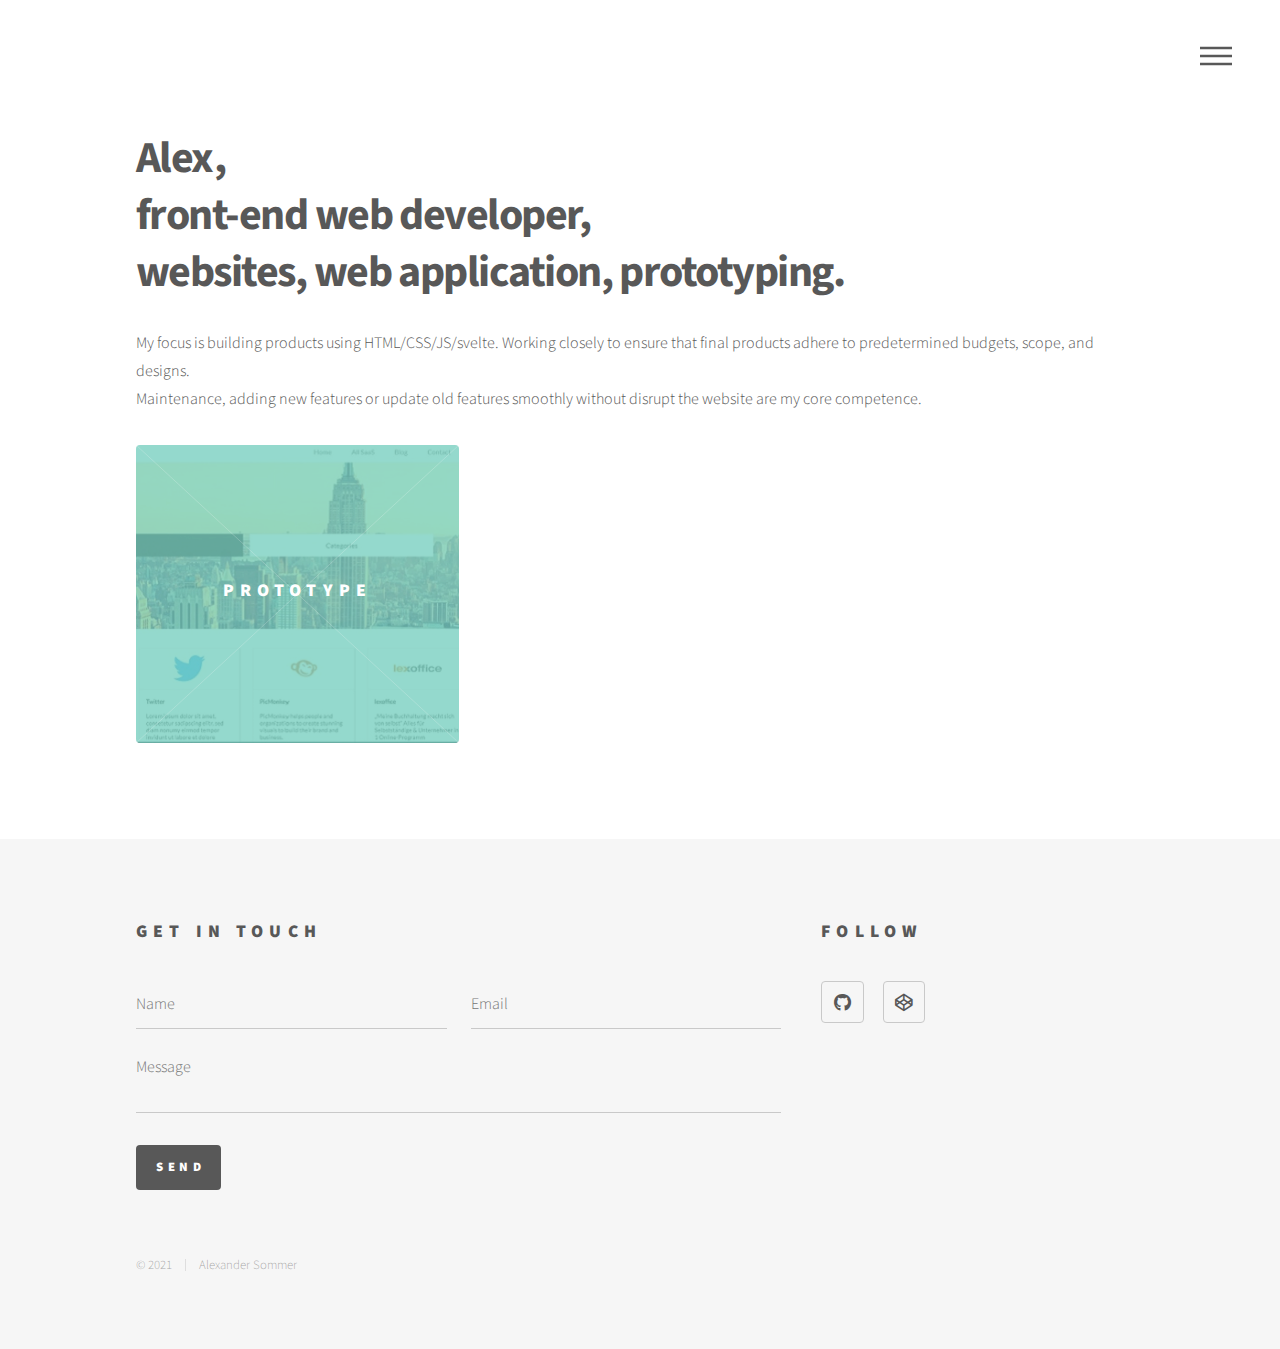
<file: index.html>
<!DOCTYPE HTML>
<!-- TEst Test-->
<html>
	<head>
		<title>Portfolio by Alex</title>
		<meta charset="utf-8" />
		<meta name="viewport" content="width=device-width, initial-scale=1, user-scalable=no" />
		<link rel="stylesheet" href="assets/css/main.css" />
		<noscript><link rel="stylesheet" href="assets/css/noscript.css" /></noscript>
	</head>
	<body class="is-preload">
		<!-- Wrapper -->
			<div id="wrapper">

				<!-- Header -->
					<header id="header">
						<div class="inner">

							<!-- Logo 
								<a href="index.html" class="logo">
									<span class="symbol"><img src="images/logo.svg" alt="" /></span><span class="title">Phantom</span>
								</a>
							-->
							
							<!-- Nav -->
								<nav>
									<ul>
										<li><a href="#menu">Menu</a></li>
									</ul>
								</nav>

						</div>
					</header>

				<!-- Menu -->
					<nav id="menu">
						<h2>Menu</h2>
						<ul>
							<li><a href="index.html">Home</a></li>
							<li><a href="aboutalex.html">About Alex</a></li>
							<li><a href="index.html#footer">Contact me</a></li>
						</ul>
					</nav>

				<!-- Main -->
					<div id="main">
						<div class="inner">
							<header>
								<h1>Alex,<br />front-end web developer,<br />
								websites, web application, prototyping.</h1>
								<p>My focus is building products using HTML/CSS/JS/svelte. Working closely to ensure that final products adhere to predetermined budgets, scope, and designs.<br />
								   Maintenance, adding new features or update old features smoothly without disrupt the website are my core competence.</p>
							</header>
							<section class="tiles">
								<article class="style3">
									<span class="image">
										<img src="images/pic01.jpg" alt="" />
									</span>
									<a target="_blank" href="https://codepen.io/sommeralexander/full/JjbRydL">
										<h2>Prototype</h2>
										<div class="content">
											<p>HTML and CSS provides as real an experience. Adapt to the width of the browser window to show different screen widths.</p>
										</div>
									</a>
								</article>
								<!--
								<article class="style2">
									<span class="image">
										<img src="images/pic02.jpg" alt="" />
									</span>
									<a href="generic.html">
										<h2>Lorem</h2>
										<div class="content">
											<p>Sed nisl arcu euismod sit amet nisi lorem etiam dolor veroeros et feugiat.</p>
										</div>
									</a>
								</article>
								<article class="style3">
									<span class="image">
										<img src="images/pic03.jpg" alt="" />
									</span>
									<a href="generic.html">
										<h2>Feugiat</h2>
										<div class="content">
											<p>Sed nisl arcu euismod sit amet nisi lorem etiam dolor veroeros et feugiat.</p>
										</div>
									</a>
								</article>
								<article class="style4">
									<span class="image">
										<img src="images/pic04.jpg" alt="" />
									</span>
									<a href="generic.html">
										<h2>Tempus</h2>
										<div class="content">
											<p>Sed nisl arcu euismod sit amet nisi lorem etiam dolor veroeros et feugiat.</p>
										</div>
									</a>
								</article>
								<article class="style5">
									<span class="image">
										<img src="images/pic05.jpg" alt="" />
									</span>
									<a href="generic.html">
										<h2>Aliquam</h2>
										<div class="content">
											<p>Sed nisl arcu euismod sit amet nisi lorem etiam dolor veroeros et feugiat.</p>
										</div>
									</a>
								</article>
								<article class="style6">
									<span class="image">
										<img src="images/pic06.jpg" alt="" />
									</span>
									<a href="generic.html">
										<h2>Veroeros</h2>
										<div class="content">
											<p>Sed nisl arcu euismod sit amet nisi lorem etiam dolor veroeros et feugiat.</p>
										</div>
									</a>
								</article>
								<article class="style2">
									<span class="image">
										<img src="images/pic07.jpg" alt="" />
									</span>
									<a href="generic.html">
										<h2>Ipsum</h2>
										<div class="content">
											<p>Sed nisl arcu euismod sit amet nisi lorem etiam dolor veroeros et feugiat.</p>
										</div>
									</a>
								</article>
								<article class="style3">
									<span class="image">
										<img src="images/pic08.jpg" alt="" />
									</span>
									<a href="generic.html">
										<h2>Dolor</h2>
										<div class="content">
											<p>Sed nisl arcu euismod sit amet nisi lorem etiam dolor veroeros et feugiat.</p>
										</div>
									</a>
								</article>
								<article class="style1">
									<span class="image">
										<img src="images/pic09.jpg" alt="" />
									</span>
									<a href="generic.html">
										<h2>Nullam</h2>
										<div class="content">
											<p>Sed nisl arcu euismod sit amet nisi lorem etiam dolor veroeros et feugiat.</p>
										</div>
									</a>
								</article>
								<article class="style5">
									<span class="image">
										<img src="images/pic10.jpg" alt="" />
									</span>
									<a href="generic.html">
										<h2>Ultricies</h2>
										<div class="content">
											<p>Sed nisl arcu euismod sit amet nisi lorem etiam dolor veroeros et feugiat.</p>
										</div>
									</a>
								</article>
								<article class="style6">
									<span class="image">
										<img src="images/pic11.jpg" alt="" />
									</span>
									<a href="generic.html">
										<h2>Dictum</h2>
										<div class="content">
											<p>Sed nisl arcu euismod sit amet nisi lorem etiam dolor veroeros et feugiat.</p>
										</div>
									</a>
								</article>
								<article class="style4">
									<span class="image">
										<img src="images/pic12.jpg" alt="" />
									</span>
									<a href="generic.html">
										<h2>Pretium</h2>
										<div class="content">
											<p>Sed nisl arcu euismod sit amet nisi lorem etiam dolor veroeros et feugiat.</p>
										</div>
									</a>
								</article> -->
							</section>
						</div>
					</div>

				<!-- Footer -->
					<footer id="footer">
						<div class="inner">
							<section>
								<h2>Get in touch</h2>
								<form method="POST" action="https://formspree.io/f/mvovnalg">
									<div class="fields">
										<div class="field half">
											<input type="text" name="name" id="name" placeholder="Name" />
										</div>
										<div class="field half">
											<input type="email" name="_replyto" id="email" placeholder="Email" />
										</div>
										<div class="field">
											<textarea name="message" id="message" placeholder="Message"></textarea>
										</div>
									</div>
									<ul class="actions">
										<li><input type="submit" value="Send" class="primary" /></li>
									</ul>
								</form>
							</section>
							<section>
								<h2>Follow</h2>
								<ul class="icons">
									<li><a target="_blank" rel="noopener noreferrer" href="https://github.com/SommerAlexander" class="icon brands style2 fa-github"><span class="label">GitHub</span></a></li>
									<li><a target="_blank" rel="noopener noreferrer" href="https://codepen.io/sommeralexander/pens/showcase" class="icon brands style2 fa-codepen"><span class="label">CodePen</span></a></li>
								<!--	<li><a href="mailto:abc@abc.com" class="icon solid style2 fa-envelope"><span class="label">Email</span></a></li> -->
								</ul>
							</section>
							<ul class="copyright">
								<li>&copy; 2021</li><li>Alexander Sommer</a></li>
							</ul>
						</div>
					</footer>

			</div>

		<!-- Scripts -->
			<script src="assets/js/jquery.min.js"></script>
			<script src="assets/js/browser.min.js"></script>
			<script src="assets/js/breakpoints.min.js"></script>
			<script src="assets/js/util.js"></script>
			<script src="assets/js/main.js"></script>

	</body>
</html>
</file>
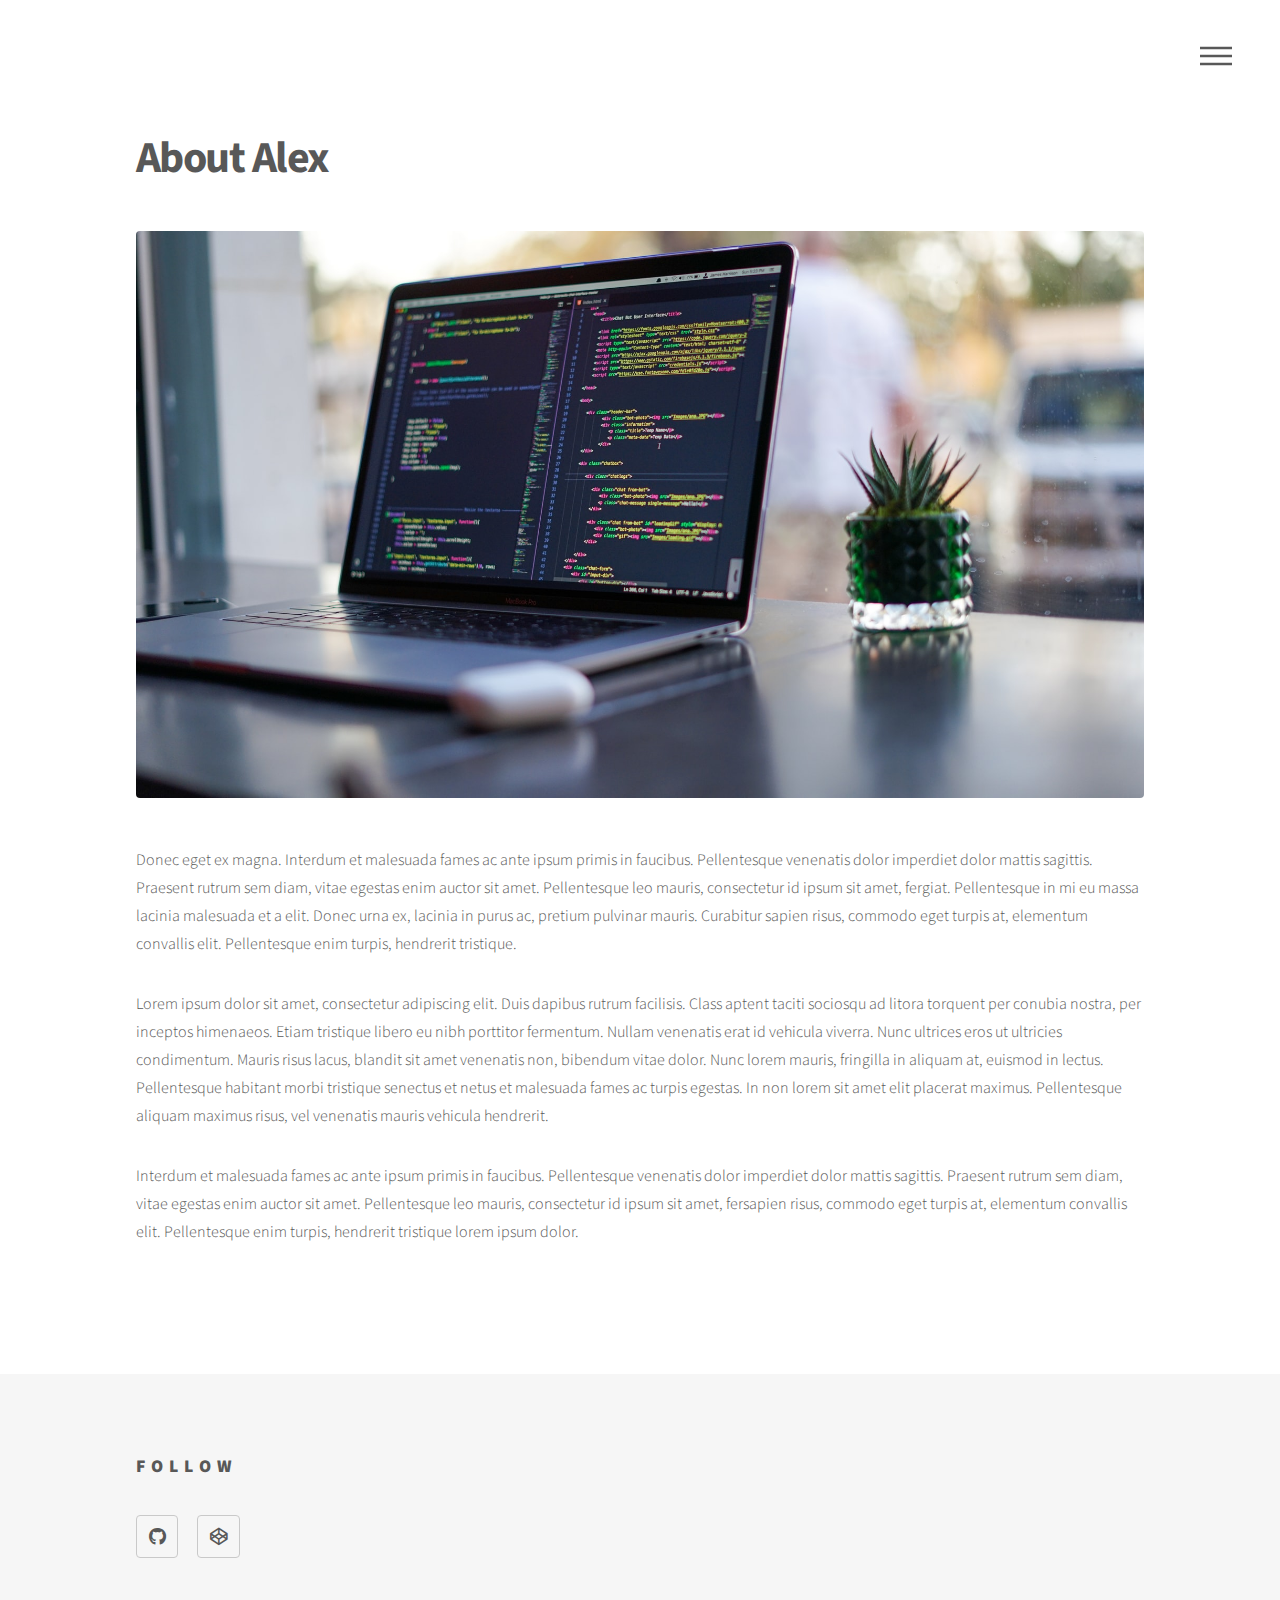
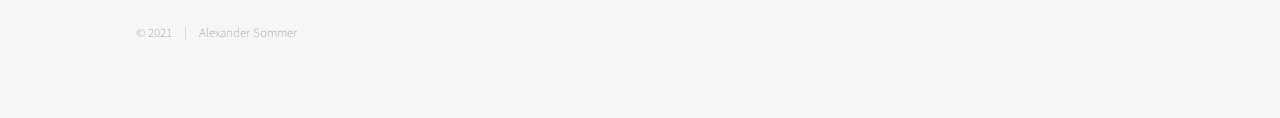
<file: aboutalex.html>
<!DOCTYPE html>
<!--
	Phantom by HTML5 UP
	html5up.net | @ajlkn
	Free for personal and commercial use under the CCA 3.0 license (html5up.net/license)
-->
<html>
  <head>
    <title>Portfolio by Alex</title>
    <meta charset="utf-8" />
    <meta
      name="viewport"
      content="width=device-width, initial-scale=1, user-scalable=no"
    />
    <link rel="stylesheet" href="assets/css/main.css" />
    <noscript
      ><link rel="stylesheet" href="assets/css/noscript.css"
    /></noscript>
  </head>
  <body class="is-preload">
    <!-- Wrapper -->
    <div id="wrapper">
      <!-- Header -->
      <header id="header">
        <div class="inner">
          <!-- Nav -->
          <nav>
            <ul>
              <li><a href="#menu">Menu</a></li>
            </ul>
          </nav>
        </div>
      </header>

      <!-- Menu -->
      <nav id="menu">
        <h2>Menu</h2>
        <ul>
          <li><a href="index.html">Home</a></li>
          <li><a href="aboutalex.html">About Alex</a></li>
          <li><a href="index.html#footer">Contact me</a></li>
        </ul>
      </nav>

      <!-- Main -->
      <div id="main">
        <div class="inner">
          <h1>About Alex</h1>
          <span class="image main"><img src="images/pic16.jpg" alt="" /></span>
          <p>
            Donec eget ex magna. Interdum et malesuada fames ac ante ipsum
            primis in faucibus. Pellentesque venenatis dolor imperdiet dolor
            mattis sagittis. Praesent rutrum sem diam, vitae egestas enim auctor
            sit amet. Pellentesque leo mauris, consectetur id ipsum sit amet,
            fergiat. Pellentesque in mi eu massa lacinia malesuada et a elit.
            Donec urna ex, lacinia in purus ac, pretium pulvinar mauris.
            Curabitur sapien risus, commodo eget turpis at, elementum convallis
            elit. Pellentesque enim turpis, hendrerit tristique.
          </p>
          <p>
            Lorem ipsum dolor sit amet, consectetur adipiscing elit. Duis
            dapibus rutrum facilisis. Class aptent taciti sociosqu ad litora
            torquent per conubia nostra, per inceptos himenaeos. Etiam tristique
            libero eu nibh porttitor fermentum. Nullam venenatis erat id
            vehicula viverra. Nunc ultrices eros ut ultricies condimentum.
            Mauris risus lacus, blandit sit amet venenatis non, bibendum vitae
            dolor. Nunc lorem mauris, fringilla in aliquam at, euismod in
            lectus. Pellentesque habitant morbi tristique senectus et netus et
            malesuada fames ac turpis egestas. In non lorem sit amet elit
            placerat maximus. Pellentesque aliquam maximus risus, vel venenatis
            mauris vehicula hendrerit.
          </p>
          <p>
            Interdum et malesuada fames ac ante ipsum primis in faucibus.
            Pellentesque venenatis dolor imperdiet dolor mattis sagittis.
            Praesent rutrum sem diam, vitae egestas enim auctor sit amet.
            Pellentesque leo mauris, consectetur id ipsum sit amet, fersapien
            risus, commodo eget turpis at, elementum convallis elit.
            Pellentesque enim turpis, hendrerit tristique lorem ipsum dolor.
          </p>
        </div>
      </div>

      <!-- Footer -->
      <footer id="footer">
        <div class="inner">
          <section>
            <h2>Follow</h2>
            <ul class="icons">
              <li><a target="_blank" rel="noopener noreferrer" href="https://github.com/SommerAlexander" class="icon brands style2 fa-github"><span class="label">GitHub</span></a></li>
              <li><a target="_blank" rel="noopener noreferrer" href="https://codepen.io/sommeralexander/pens/showcase" class="icon brands style2 fa-codepen"><span class="label">CodePen</span></a></li>
            <!--	<li><a href="mailto:abc@abc.com" class="icon solid style2 fa-envelope"><span class="label">Email</span></a></li> -->
            </ul>
          </section>
          <ul class="copyright">
            <li>&copy; 2021</li><li>Alexander Sommer</a></li>
          </ul>
        </div>
      </footer>
    </div>

    <!-- Scripts -->
    <script src="assets/js/jquery.min.js"></script>
    <script src="assets/js/browser.min.js"></script>
    <script src="assets/js/breakpoints.min.js"></script>
    <script src="assets/js/util.js"></script>
    <script src="assets/js/main.js"></script>
  </body>
</html>
</file>
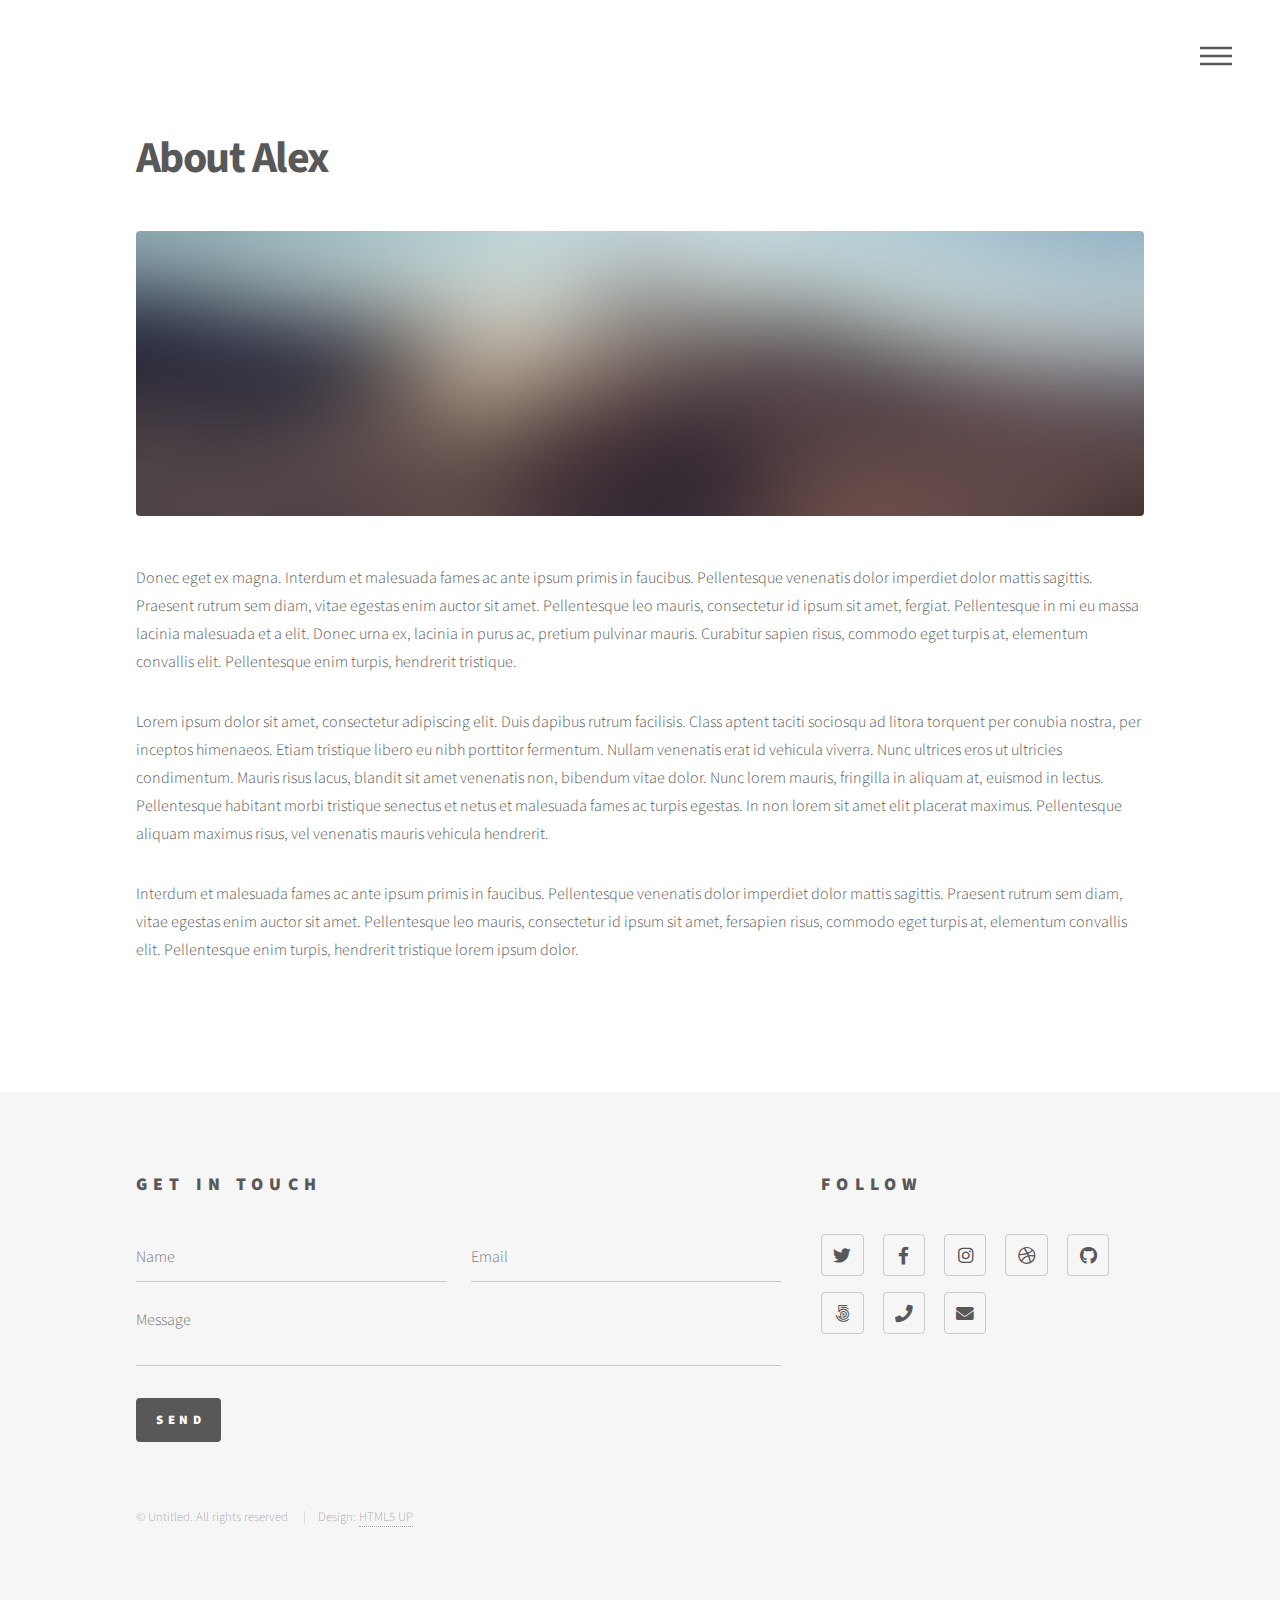
<file: aboutme.html>
<!DOCTYPE html>
<!--
	Phantom by HTML5 UP
	html5up.net | @ajlkn
	Free for personal and commercial use under the CCA 3.0 license (html5up.net/license)
-->
<html>
  <head>
    <title>Generic - Phantom by HTML5 UP</title>
    <meta charset="utf-8" />
    <meta
      name="viewport"
      content="width=device-width, initial-scale=1, user-scalable=no"
    />
    <link rel="stylesheet" href="assets/css/main.css" />
    <noscript
      ><link rel="stylesheet" href="assets/css/noscript.css"
    /></noscript>
  </head>
  <body class="is-preload">
    <!-- Wrapper -->
    <div id="wrapper">
      <!-- Header -->
      <header id="header">
        <div class="inner">
          <!-- Nav -->
          <nav>
            <ul>
              <li><a href="#menu">Menu</a></li>
            </ul>
          </nav>
        </div>
      </header>

      <!-- Menu -->
      <nav id="menu">
        <h2>Menu</h2>
        <ul>
          <li><a href="index.html">Home</a></li>
          <li><a href="aboutalex.html">About Alex</a></li>
          <li><a href="index.html#footer">Contact me</a></li>
        </ul>
      </nav>

      <!-- Main -->
      <div id="main">
        <div class="inner">
          <h1>About Alex</h1>
          <span class="image main"><img src="images/pic13.jpg" alt="" /></span>
          <p>
            Donec eget ex magna. Interdum et malesuada fames ac ante ipsum
            primis in faucibus. Pellentesque venenatis dolor imperdiet dolor
            mattis sagittis. Praesent rutrum sem diam, vitae egestas enim auctor
            sit amet. Pellentesque leo mauris, consectetur id ipsum sit amet,
            fergiat. Pellentesque in mi eu massa lacinia malesuada et a elit.
            Donec urna ex, lacinia in purus ac, pretium pulvinar mauris.
            Curabitur sapien risus, commodo eget turpis at, elementum convallis
            elit. Pellentesque enim turpis, hendrerit tristique.
          </p>
          <p>
            Lorem ipsum dolor sit amet, consectetur adipiscing elit. Duis
            dapibus rutrum facilisis. Class aptent taciti sociosqu ad litora
            torquent per conubia nostra, per inceptos himenaeos. Etiam tristique
            libero eu nibh porttitor fermentum. Nullam venenatis erat id
            vehicula viverra. Nunc ultrices eros ut ultricies condimentum.
            Mauris risus lacus, blandit sit amet venenatis non, bibendum vitae
            dolor. Nunc lorem mauris, fringilla in aliquam at, euismod in
            lectus. Pellentesque habitant morbi tristique senectus et netus et
            malesuada fames ac turpis egestas. In non lorem sit amet elit
            placerat maximus. Pellentesque aliquam maximus risus, vel venenatis
            mauris vehicula hendrerit.
          </p>
          <p>
            Interdum et malesuada fames ac ante ipsum primis in faucibus.
            Pellentesque venenatis dolor imperdiet dolor mattis sagittis.
            Praesent rutrum sem diam, vitae egestas enim auctor sit amet.
            Pellentesque leo mauris, consectetur id ipsum sit amet, fersapien
            risus, commodo eget turpis at, elementum convallis elit.
            Pellentesque enim turpis, hendrerit tristique lorem ipsum dolor.
          </p>
        </div>
      </div>

      <!-- Footer -->
      <footer id="footer">
        <div class="inner">
          <section>
            <h2>Get in touch</h2>
            <form method="post" action="#">
              <div class="fields">
                <div class="field half">
                  <input type="text" name="name" id="name" placeholder="Name" />
                </div>
                <div class="field half">
                  <input
                    type="email"
                    name="email"
                    id="email"
                    placeholder="Email"
                  />
                </div>
                <div class="field">
                  <textarea
                    name="message"
                    id="message"
                    placeholder="Message"
                  ></textarea>
                </div>
              </div>
              <ul class="actions">
                <li><input type="submit" value="Send" class="primary" /></li>
              </ul>
            </form>
          </section>
          <section>
            <h2>Follow</h2>
            <ul class="icons">
              <li>
                <a href="#" class="icon brands style2 fa-twitter"
                  ><span class="label">Twitter</span></a
                >
              </li>
              <li>
                <a href="#" class="icon brands style2 fa-facebook-f"
                  ><span class="label">Facebook</span></a
                >
              </li>
              <li>
                <a href="#" class="icon brands style2 fa-instagram"
                  ><span class="label">Instagram</span></a
                >
              </li>
              <li>
                <a href="#" class="icon brands style2 fa-dribbble"
                  ><span class="label">Dribbble</span></a
                >
              </li>
              <li>
                <a href="#" class="icon brands style2 fa-github"
                  ><span class="label">GitHub</span></a
                >
              </li>
              <li>
                <a href="#" class="icon brands style2 fa-500px"
                  ><span class="label">500px</span></a
                >
              </li>
              <li>
                <a href="#" class="icon solid style2 fa-phone"
                  ><span class="label">Phone</span></a
                >
              </li>
              <li>
                <a href="#" class="icon solid style2 fa-envelope"
                  ><span class="label">Email</span></a
                >
              </li>
            </ul>
          </section>
          <ul class="copyright">
            <li>&copy; Untitled. All rights reserved</li>
            <li>Design: <a href="http://html5up.net">HTML5 UP</a></li>
          </ul>
        </div>
      </footer>
    </div>

    <!-- Scripts -->
    <script src="assets/js/jquery.min.js"></script>
    <script src="assets/js/browser.min.js"></script>
    <script src="assets/js/breakpoints.min.js"></script>
    <script src="assets/js/util.js"></script>
    <script src="assets/js/main.js"></script>
  </body>
</html>
</file>
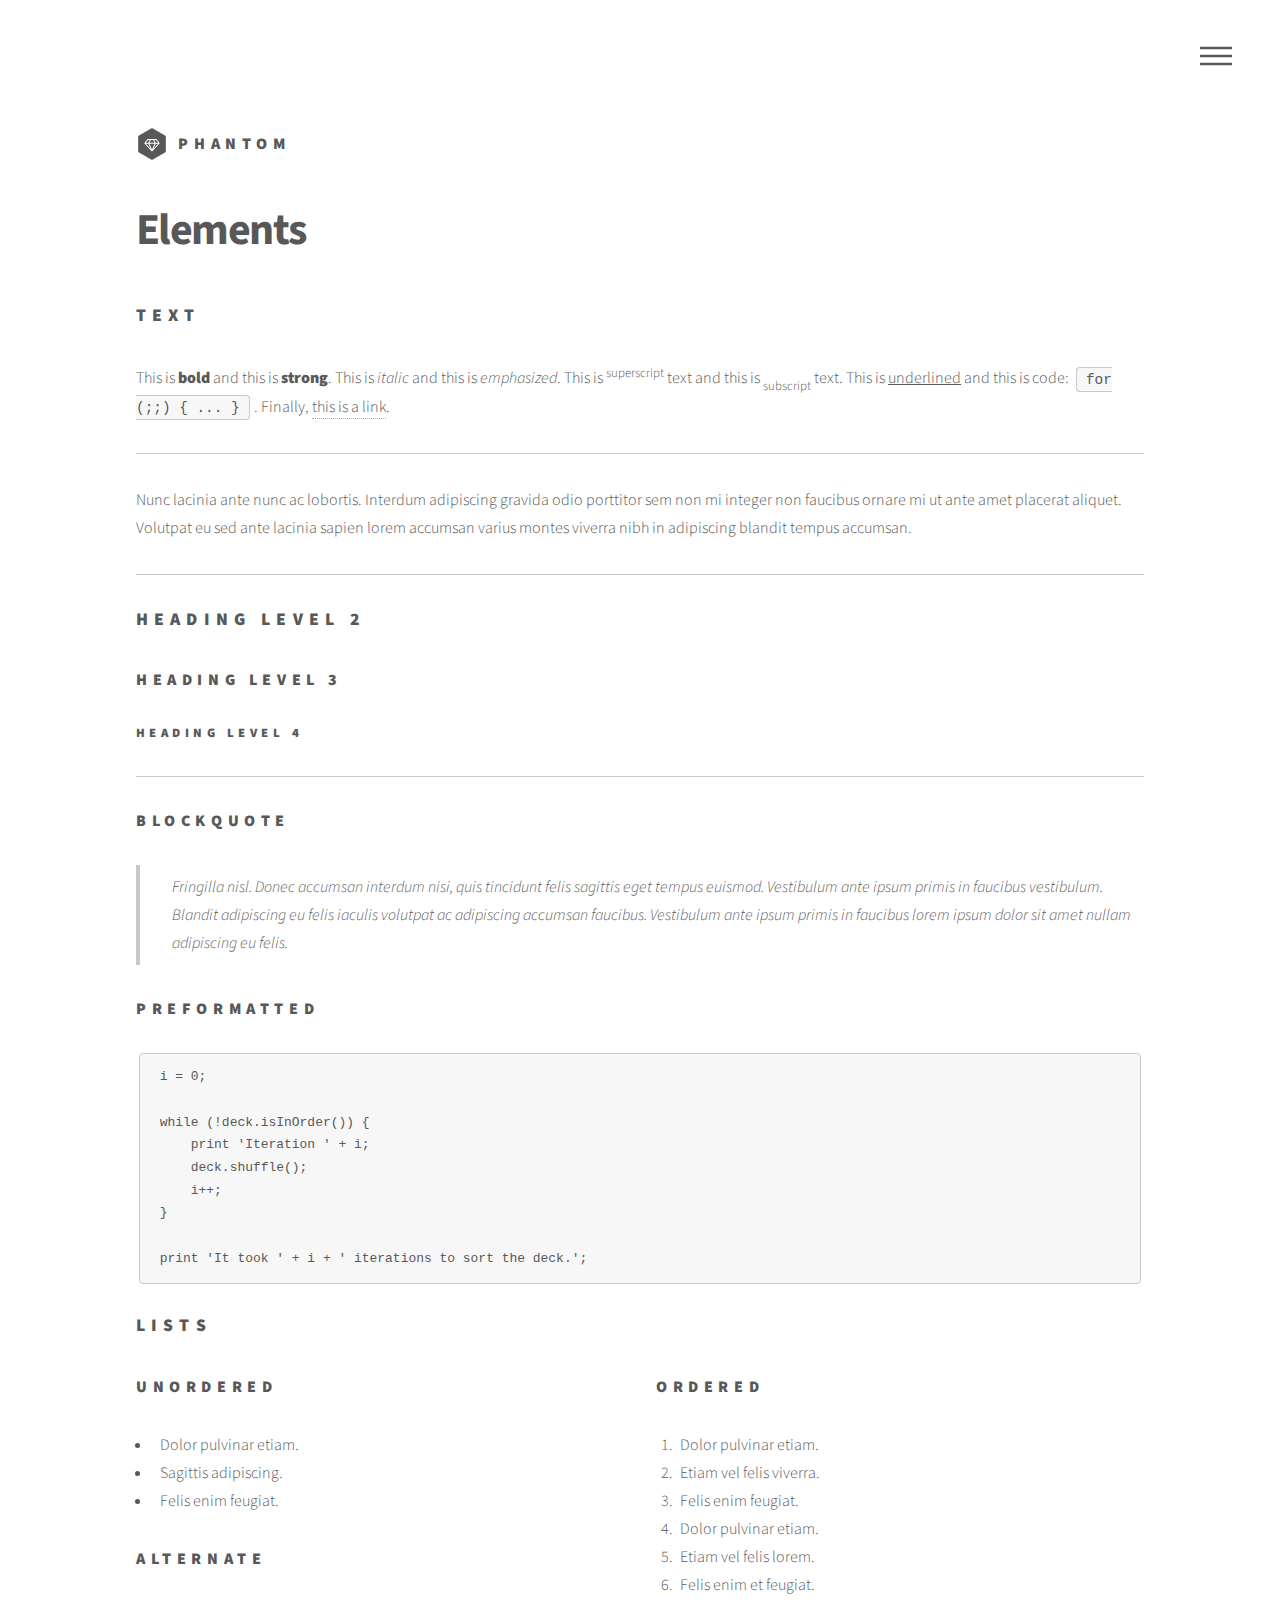
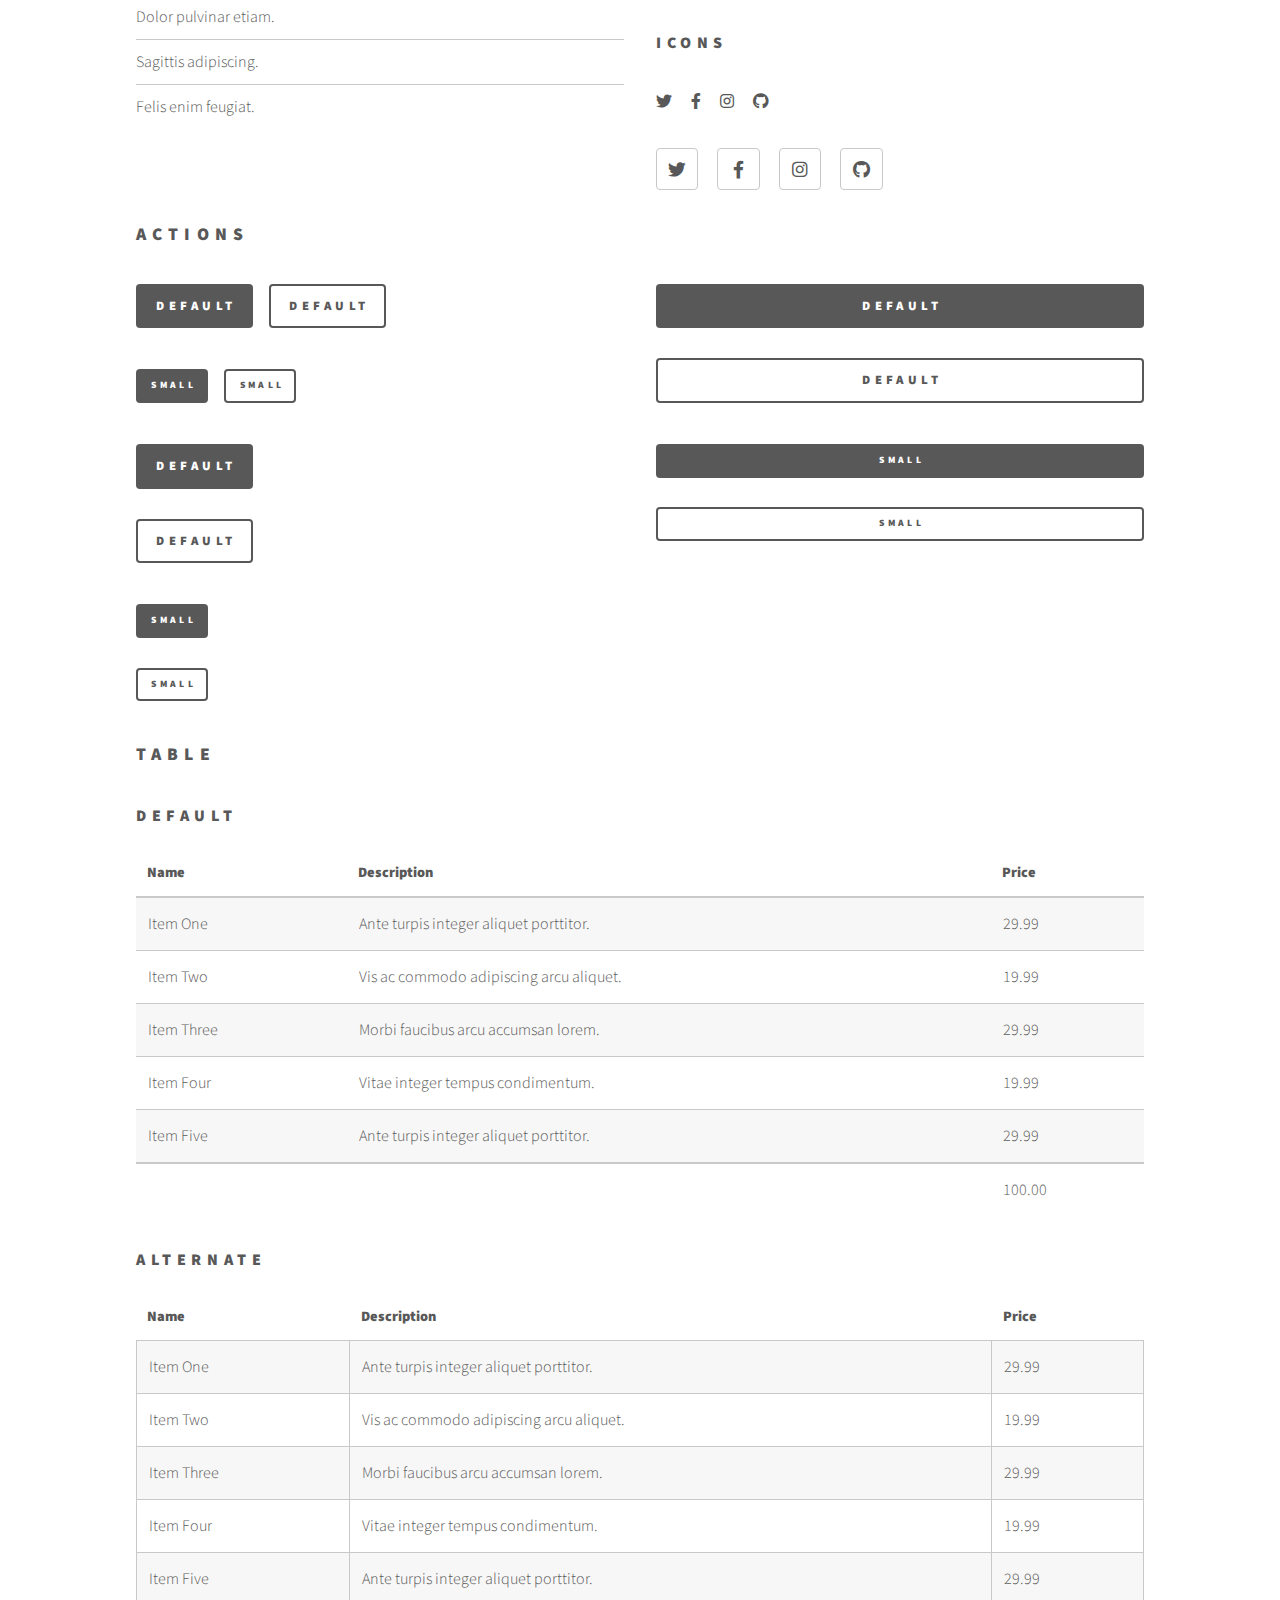
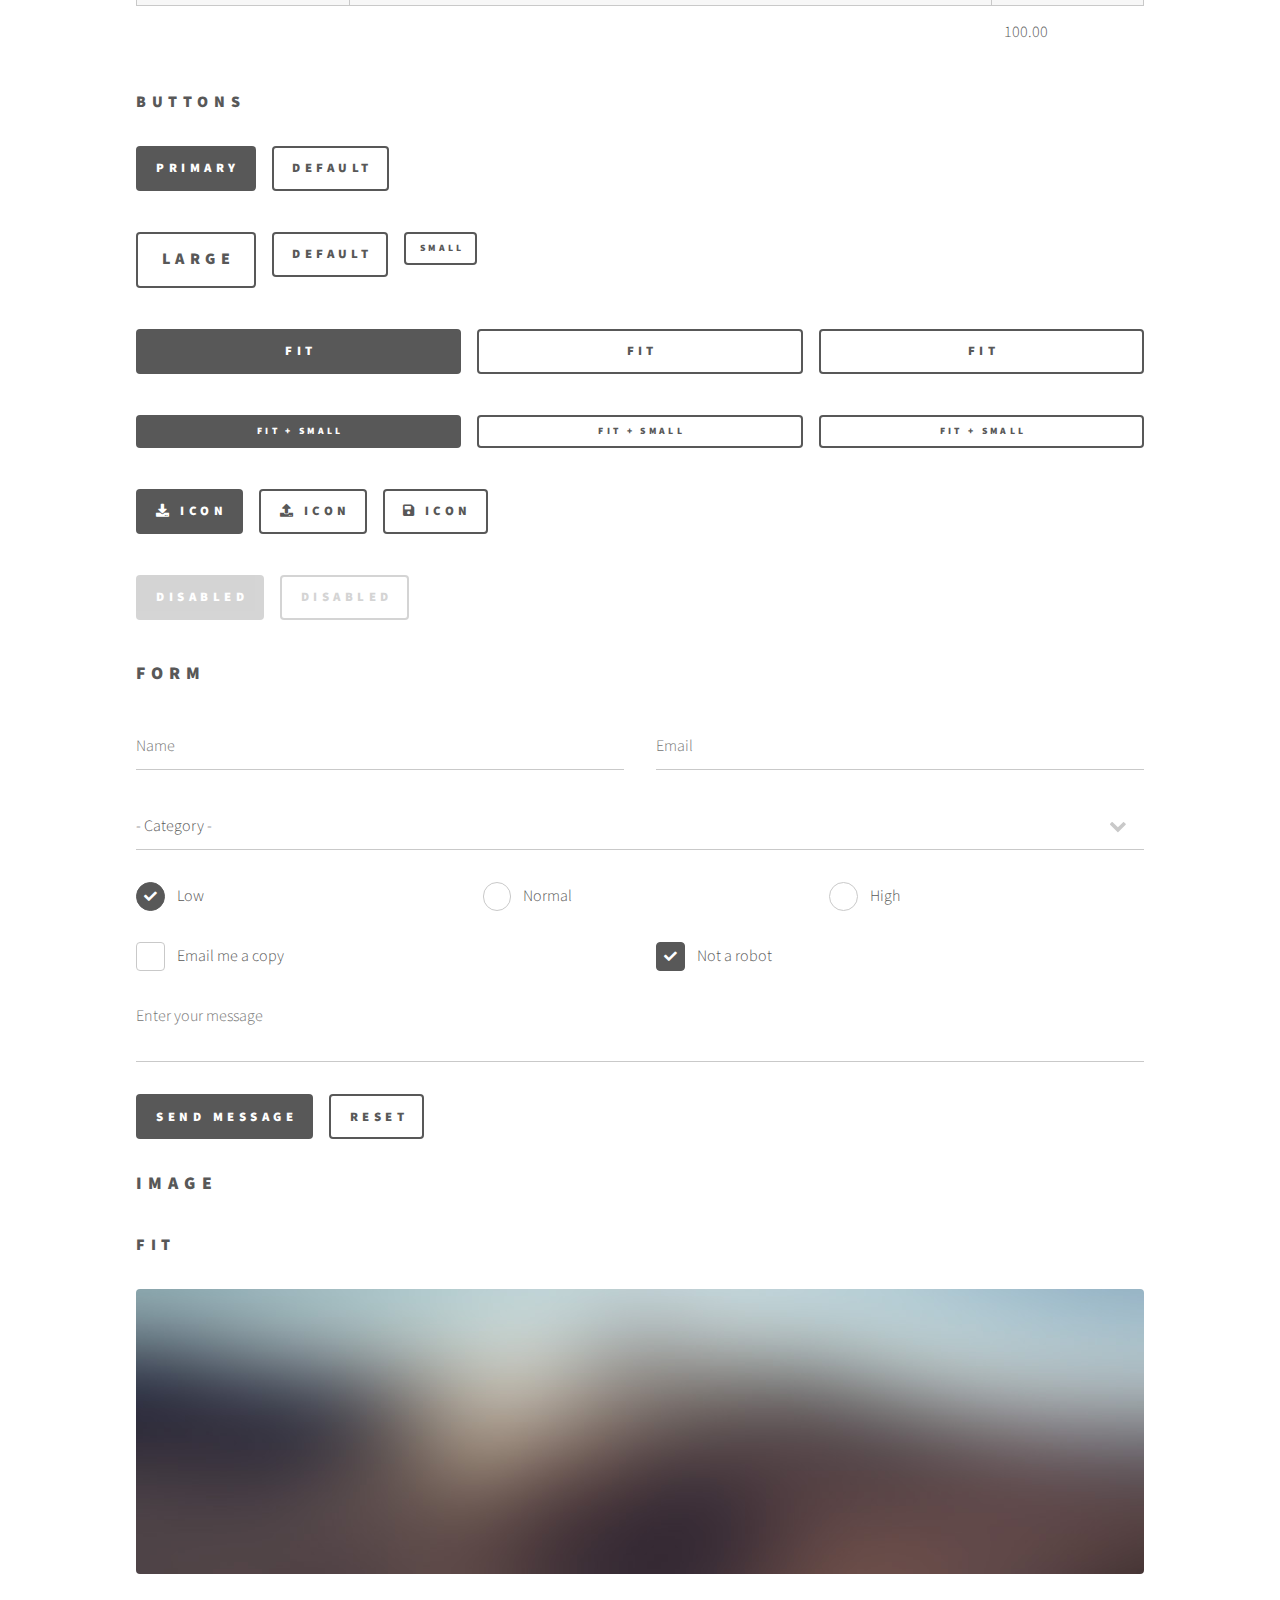
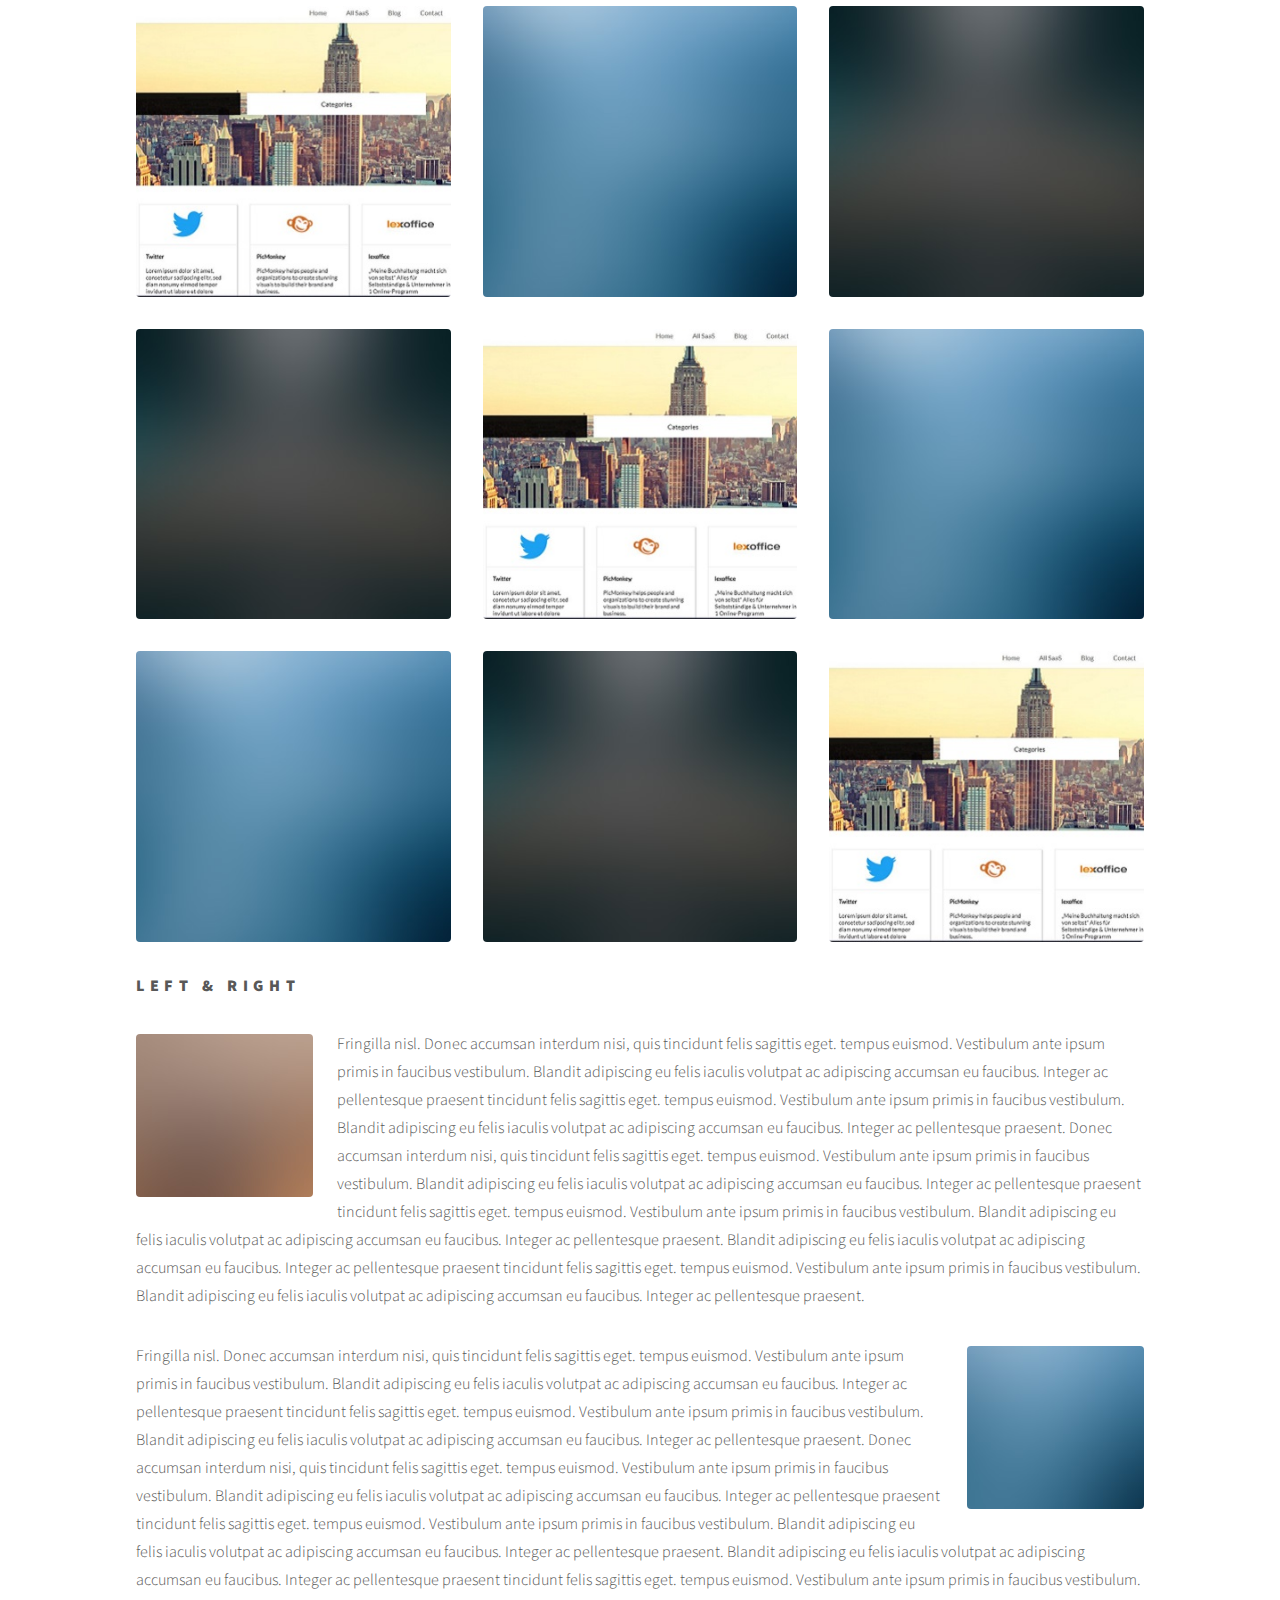
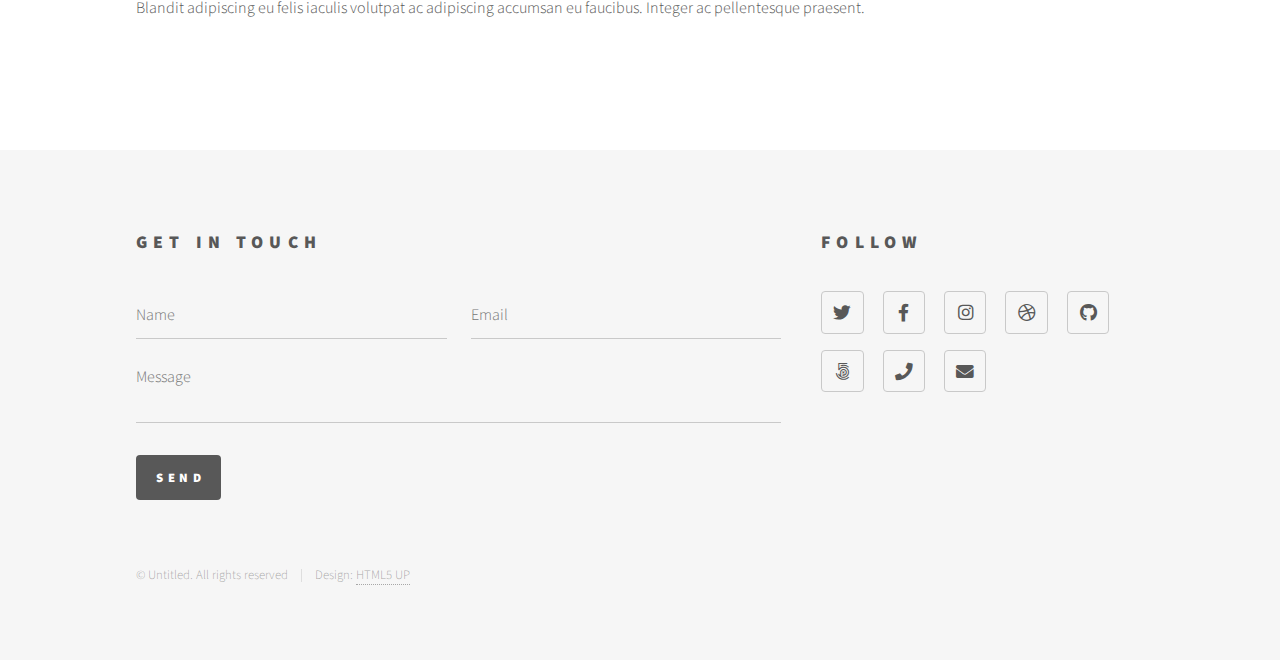
<file: elements.html>
<!DOCTYPE HTML>
<!--
	Phantom by HTML5 UP
	html5up.net | @ajlkn
	Free for personal and commercial use under the CCA 3.0 license (html5up.net/license)
-->
<html>
	<head>
		<title>Elements - Phantom by HTML5 UP</title>
		<meta charset="utf-8" />
		<meta name="viewport" content="width=device-width, initial-scale=1, user-scalable=no" />
		<link rel="stylesheet" href="assets/css/main.css" />
		<noscript><link rel="stylesheet" href="assets/css/noscript.css" /></noscript>
	</head>
	<body class="is-preload">
		<!-- Wrapper -->
			<div id="wrapper">

				<!-- Header -->
					<header id="header">
						<div class="inner">

							<!-- Logo -->
								<a href="index.html" class="logo">
									<span class="symbol"><img src="images/logo.svg" alt="" /></span><span class="title">Phantom</span>
								</a>

							<!-- Nav -->
								<nav>
									<ul>
										<li><a href="#menu">Menu</a></li>
									</ul>
								</nav>

						</div>
					</header>

				<!-- Menu -->
					<nav id="menu">
						<h2>Menu</h2>
						<ul>
							<li><a href="index.html">Home</a></li>
							<li><a href="generic.html">Ipsum veroeros</a></li>
							<li><a href="generic.html">Tempus etiam</a></li>
							<li><a href="generic.html">Consequat dolor</a></li>
							<li><a href="elements.html">Elements</a></li>
						</ul>
					</nav>

				<!-- Main -->
					<div id="main">
						<div class="inner">
							<h1>Elements</h1>

							<!-- Text -->
								<section>
									<h2>Text</h2>
									<p>This is <b>bold</b> and this is <strong>strong</strong>. This is <i>italic</i> and this is <em>emphasized</em>.
									This is <sup>superscript</sup> text and this is <sub>subscript</sub> text.
									This is <u>underlined</u> and this is code: <code>for (;;) { ... }</code>. Finally, <a href="#">this is a link</a>.</p>
									<hr />
									<p>Nunc lacinia ante nunc ac lobortis. Interdum adipiscing gravida odio porttitor sem non mi integer non faucibus ornare mi ut ante amet placerat aliquet. Volutpat eu sed ante lacinia sapien lorem accumsan varius montes viverra nibh in adipiscing blandit tempus accumsan.</p>
									<hr />
									<h2>Heading Level 2</h2>
									<h3>Heading Level 3</h3>
									<h4>Heading Level 4</h4>
									<hr />
									<h3>Blockquote</h3>
									<blockquote>Fringilla nisl. Donec accumsan interdum nisi, quis tincidunt felis sagittis eget tempus euismod. Vestibulum ante ipsum primis in faucibus vestibulum. Blandit adipiscing eu felis iaculis volutpat ac adipiscing accumsan faucibus. Vestibulum ante ipsum primis in faucibus lorem ipsum dolor sit amet nullam adipiscing eu felis.</blockquote>
									<h3>Preformatted</h3>
									<pre><code>i = 0;

while (!deck.isInOrder()) {
    print 'Iteration ' + i;
    deck.shuffle();
    i++;
}

print 'It took ' + i + ' iterations to sort the deck.';</code></pre>
								</section>

							<!-- Lists -->
								<section>
									<h2>Lists</h2>
									<div class="row">
										<div class="col-6 col-12-medium">
											<h3>Unordered</h3>
											<ul>
												<li>Dolor pulvinar etiam.</li>
												<li>Sagittis adipiscing.</li>
												<li>Felis enim feugiat.</li>
											</ul>
											<h3>Alternate</h3>
											<ul class="alt">
												<li>Dolor pulvinar etiam.</li>
												<li>Sagittis adipiscing.</li>
												<li>Felis enim feugiat.</li>
											</ul>
										</div>
										<div class="col-6 col-12-medium">
											<h3>Ordered</h3>
											<ol>
												<li>Dolor pulvinar etiam.</li>
												<li>Etiam vel felis viverra.</li>
												<li>Felis enim feugiat.</li>
												<li>Dolor pulvinar etiam.</li>
												<li>Etiam vel felis lorem.</li>
												<li>Felis enim et feugiat.</li>
											</ol>
											<h3>Icons</h3>
											<ul class="icons">
												<li><a href="#" class="icon brands style1 fa-twitter"><span class="label">Twitter</span></a></li>
												<li><a href="#" class="icon brands style1 fa-facebook-f"><span class="label">Facebook</span></a></li>
												<li><a href="#" class="icon brands style1 fa-instagram"><span class="label">Instagram</span></a></li>
												<li><a href="#" class="icon brands style1 fa-github"><span class="label">Github</span></a></li>
											</ul>
											<ul class="icons">
												<li><a href="#" class="icon brands style2 fa-twitter"><span class="label">Twitter</span></a></li>
												<li><a href="#" class="icon brands style2 fa-facebook-f"><span class="label">Facebook</span></a></li>
												<li><a href="#" class="icon brands style2 fa-instagram"><span class="label">Instagram</span></a></li>
												<li><a href="#" class="icon brands style2 fa-github"><span class="label">Github</span></a></li>
											</ul>
										</div>
									</div>
									<h2>Actions</h2>
									<div class="row">
										<div class="col-6 col-12-medium">
											<ul class="actions">
												<li><a href="#" class="button primary">Default</a></li>
												<li><a href="#" class="button">Default</a></li>
											</ul>
											<ul class="actions small">
												<li><a href="#" class="button primary small">Small</a></li>
												<li><a href="#" class="button small">Small</a></li>
											</ul>
											<ul class="actions stacked">
												<li><a href="#" class="button primary">Default</a></li>
												<li><a href="#" class="button">Default</a></li>
											</ul>
											<ul class="actions stacked">
												<li><a href="#" class="button primary small">Small</a></li>
												<li><a href="#" class="button small">Small</a></li>
											</ul>
										</div>
										<div class="col-6 col-12-medium">
											<ul class="actions stacked">
												<li><a href="#" class="button primary fit">Default</a></li>
												<li><a href="#" class="button fit">Default</a></li>
											</ul>
											<ul class="actions stacked">
												<li><a href="#" class="button primary small fit">Small</a></li>
												<li><a href="#" class="button small fit">Small</a></li>
											</ul>
										</div>
									</div>
								</section>

							<!-- Table -->
								<section>
									<h2>Table</h2>
									<h3>Default</h3>
									<div class="table-wrapper">
										<table>
											<thead>
												<tr>
													<th>Name</th>
													<th>Description</th>
													<th>Price</th>
												</tr>
											</thead>
											<tbody>
												<tr>
													<td>Item One</td>
													<td>Ante turpis integer aliquet porttitor.</td>
													<td>29.99</td>
												</tr>
												<tr>
													<td>Item Two</td>
													<td>Vis ac commodo adipiscing arcu aliquet.</td>
													<td>19.99</td>
												</tr>
												<tr>
													<td>Item Three</td>
													<td> Morbi faucibus arcu accumsan lorem.</td>
													<td>29.99</td>
												</tr>
												<tr>
													<td>Item Four</td>
													<td>Vitae integer tempus condimentum.</td>
													<td>19.99</td>
												</tr>
												<tr>
													<td>Item Five</td>
													<td>Ante turpis integer aliquet porttitor.</td>
													<td>29.99</td>
												</tr>
											</tbody>
											<tfoot>
												<tr>
													<td colspan="2"></td>
													<td>100.00</td>
												</tr>
											</tfoot>
										</table>
									</div>

									<h3>Alternate</h3>
									<div class="table-wrapper">
										<table class="alt">
											<thead>
												<tr>
													<th>Name</th>
													<th>Description</th>
													<th>Price</th>
												</tr>
											</thead>
											<tbody>
												<tr>
													<td>Item One</td>
													<td>Ante turpis integer aliquet porttitor.</td>
													<td>29.99</td>
												</tr>
												<tr>
													<td>Item Two</td>
													<td>Vis ac commodo adipiscing arcu aliquet.</td>
													<td>19.99</td>
												</tr>
												<tr>
													<td>Item Three</td>
													<td> Morbi faucibus arcu accumsan lorem.</td>
													<td>29.99</td>
												</tr>
												<tr>
													<td>Item Four</td>
													<td>Vitae integer tempus condimentum.</td>
													<td>19.99</td>
												</tr>
												<tr>
													<td>Item Five</td>
													<td>Ante turpis integer aliquet porttitor.</td>
													<td>29.99</td>
												</tr>
											</tbody>
											<tfoot>
												<tr>
													<td colspan="2"></td>
													<td>100.00</td>
												</tr>
											</tfoot>
										</table>
									</div>
								</section>

							<!-- Buttons -->
								<section>
									<h3>Buttons</h3>
									<ul class="actions">
										<li><a href="#" class="button primary">Primary</a></li>
										<li><a href="#" class="button">Default</a></li>
									</ul>
									<ul class="actions">
										<li><a href="#" class="button large">Large</a></li>
										<li><a href="#" class="button">Default</a></li>
										<li><a href="#" class="button small">Small</a></li>
									</ul>
									<ul class="actions fit">
										<li><a href="#" class="button primary fit">Fit</a></li>
										<li><a href="#" class="button fit">Fit</a></li>
										<li><a href="#" class="button fit">Fit</a></li>
									</ul>
									<ul class="actions fit small">
										<li><a href="#" class="button primary fit small">Fit + Small</a></li>
										<li><a href="#" class="button fit small">Fit + Small</a></li>
										<li><a href="#" class="button fit small">Fit + Small</a></li>
									</ul>
									<ul class="actions">
										<li><a href="#" class="button primary icon solid fa-download">Icon</a></li>
										<li><a href="#" class="button icon solid fa-upload">Icon</a></li>
										<li><a href="#" class="button icon solid fa-save">Icon</a></li>
									</ul>
									<ul class="actions">
										<li><span class="button primary disabled">Disabled</span></li>
										<li><span class="button disabled">Disabled</span></li>
									</ul>
								</section>

							<!-- Form -->
								<section>
									<h2>Form</h2>
									<form method="post" action="#">
										<div class="row gtr-uniform">
											<div class="col-6 col-12-xsmall">
												<input type="text" name="demo-name" id="demo-name" value="" placeholder="Name" />
											</div>
											<div class="col-6 col-12-xsmall">
												<input type="email" name="demo-email" id="demo-email" value="" placeholder="Email" />
											</div>
											<div class="col-12">
												<select name="demo-category" id="demo-category">
													<option value="">- Category -</option>
													<option value="1">Manufacturing</option>
													<option value="1">Shipping</option>
													<option value="1">Administration</option>
													<option value="1">Human Resources</option>
												</select>
											</div>
											<div class="col-4 col-12-small">
												<input type="radio" id="demo-priority-low" name="demo-priority" checked>
												<label for="demo-priority-low">Low</label>
											</div>
											<div class="col-4 col-12-small">
												<input type="radio" id="demo-priority-normal" name="demo-priority">
												<label for="demo-priority-normal">Normal</label>
											</div>
											<div class="col-4 col-12-small">
												<input type="radio" id="demo-priority-high" name="demo-priority">
												<label for="demo-priority-high">High</label>
											</div>
											<div class="col-6 col-12-small">
												<input type="checkbox" id="demo-copy" name="demo-copy">
												<label for="demo-copy">Email me a copy</label>
											</div>
											<div class="col-6 col-12-small">
												<input type="checkbox" id="demo-human" name="demo-human" checked>
												<label for="demo-human">Not a robot</label>
											</div>
											<div class="col-12">
												<textarea name="demo-message" id="demo-message" placeholder="Enter your message" rows="6"></textarea>
											</div>
											<div class="col-12">
												<ul class="actions">
													<li><input type="submit" value="Send Message" class="primary" /></li>
													<li><input type="reset" value="Reset" /></li>
												</ul>
											</div>
										</div>
									</form>
								</section>

							<!-- Image -->
								<section>
									<h2>Image</h2>
									<h3>Fit</h3>
									<div class="box alt">
										<div class="row gtr-uniform">
											<div class="col-12"><span class="image fit"><img src="images/pic13.jpg" alt="" /></span></div>
											<div class="col-4"><span class="image fit"><img src="images/pic01.jpg" alt="" /></span></div>
											<div class="col-4"><span class="image fit"><img src="images/pic02.jpg" alt="" /></span></div>
											<div class="col-4"><span class="image fit"><img src="images/pic03.jpg" alt="" /></span></div>
											<div class="col-4"><span class="image fit"><img src="images/pic03.jpg" alt="" /></span></div>
											<div class="col-4"><span class="image fit"><img src="images/pic01.jpg" alt="" /></span></div>
											<div class="col-4"><span class="image fit"><img src="images/pic02.jpg" alt="" /></span></div>
											<div class="col-4"><span class="image fit"><img src="images/pic02.jpg" alt="" /></span></div>
											<div class="col-4"><span class="image fit"><img src="images/pic03.jpg" alt="" /></span></div>
											<div class="col-4"><span class="image fit"><img src="images/pic01.jpg" alt="" /></span></div>
										</div>
									</div>
									<h3>Left &amp; Right</h3>
									<p><span class="image left"><img src="images/pic14.jpg" alt="" /></span>Fringilla nisl. Donec accumsan interdum nisi, quis tincidunt felis sagittis eget. tempus euismod. Vestibulum ante ipsum primis in faucibus vestibulum. Blandit adipiscing eu felis iaculis volutpat ac adipiscing accumsan eu faucibus. Integer ac pellentesque praesent tincidunt felis sagittis eget. tempus euismod. Vestibulum ante ipsum primis in faucibus vestibulum. Blandit adipiscing eu felis iaculis volutpat ac adipiscing accumsan eu faucibus. Integer ac pellentesque praesent. Donec accumsan interdum nisi, quis tincidunt felis sagittis eget. tempus euismod. Vestibulum ante ipsum primis in faucibus vestibulum. Blandit adipiscing eu felis iaculis volutpat ac adipiscing accumsan eu faucibus. Integer ac pellentesque praesent tincidunt felis sagittis eget. tempus euismod. Vestibulum ante ipsum primis in faucibus vestibulum. Blandit adipiscing eu felis iaculis volutpat ac adipiscing accumsan eu faucibus. Integer ac pellentesque praesent. Blandit adipiscing eu felis iaculis volutpat ac adipiscing accumsan eu faucibus. Integer ac pellentesque praesent tincidunt felis sagittis eget. tempus euismod. Vestibulum ante ipsum primis in faucibus vestibulum. Blandit adipiscing eu felis iaculis volutpat ac adipiscing accumsan eu faucibus. Integer ac pellentesque praesent.</p>
									<p><span class="image right"><img src="images/pic15.jpg" alt="" /></span>Fringilla nisl. Donec accumsan interdum nisi, quis tincidunt felis sagittis eget. tempus euismod. Vestibulum ante ipsum primis in faucibus vestibulum. Blandit adipiscing eu felis iaculis volutpat ac adipiscing accumsan eu faucibus. Integer ac pellentesque praesent tincidunt felis sagittis eget. tempus euismod. Vestibulum ante ipsum primis in faucibus vestibulum. Blandit adipiscing eu felis iaculis volutpat ac adipiscing accumsan eu faucibus. Integer ac pellentesque praesent. Donec accumsan interdum nisi, quis tincidunt felis sagittis eget. tempus euismod. Vestibulum ante ipsum primis in faucibus vestibulum. Blandit adipiscing eu felis iaculis volutpat ac adipiscing accumsan eu faucibus. Integer ac pellentesque praesent tincidunt felis sagittis eget. tempus euismod. Vestibulum ante ipsum primis in faucibus vestibulum. Blandit adipiscing eu felis iaculis volutpat ac adipiscing accumsan eu faucibus. Integer ac pellentesque praesent. Blandit adipiscing eu felis iaculis volutpat ac adipiscing accumsan eu faucibus. Integer ac pellentesque praesent tincidunt felis sagittis eget. tempus euismod. Vestibulum ante ipsum primis in faucibus vestibulum. Blandit adipiscing eu felis iaculis volutpat ac adipiscing accumsan eu faucibus. Integer ac pellentesque praesent.</p>
								</section>

						</div>
					</div>

				<!-- Footer -->
					<footer id="footer">
						<div class="inner">
							<section>
								<h2>Get in touch</h2>
								<form method="post" action="#">
									<div class="fields">
										<div class="field half">
											<input type="text" name="name" id="name" placeholder="Name" />
										</div>
										<div class="field half">
											<input type="email" name="email" id="email" placeholder="Email" />
										</div>
										<div class="field">
											<textarea name="message" id="message" placeholder="Message"></textarea>
										</div>
									</div>
									<ul class="actions">
										<li><input type="submit" value="Send" class="primary" /></li>
									</ul>
								</form>
							</section>
							<section>
								<h2>Follow</h2>
								<ul class="icons">
									<li><a href="#" class="icon brands style2 fa-twitter"><span class="label">Twitter</span></a></li>
									<li><a href="#" class="icon brands style2 fa-facebook-f"><span class="label">Facebook</span></a></li>
									<li><a href="#" class="icon brands style2 fa-instagram"><span class="label">Instagram</span></a></li>
									<li><a href="#" class="icon brands style2 fa-dribbble"><span class="label">Dribbble</span></a></li>
									<li><a href="#" class="icon brands style2 fa-github"><span class="label">GitHub</span></a></li>
									<li><a href="#" class="icon brands style2 fa-500px"><span class="label">500px</span></a></li>
									<li><a href="#" class="icon solid style2 fa-phone"><span class="label">Phone</span></a></li>
									<li><a href="#" class="icon solid style2 fa-envelope"><span class="label">Email</span></a></li>
								</ul>
							</section>
							<ul class="copyright">
								<li>&copy; Untitled. All rights reserved</li><li>Design: <a href="http://html5up.net">HTML5 UP</a></li>
							</ul>
						</div>
					</footer>

			</div>

		<!-- Scripts -->
			<script src="assets/js/jquery.min.js"></script>
			<script src="assets/js/browser.min.js"></script>
			<script src="assets/js/breakpoints.min.js"></script>
			<script src="assets/js/util.js"></script>
			<script src="assets/js/main.js"></script>

	</body>
</html>
</file>
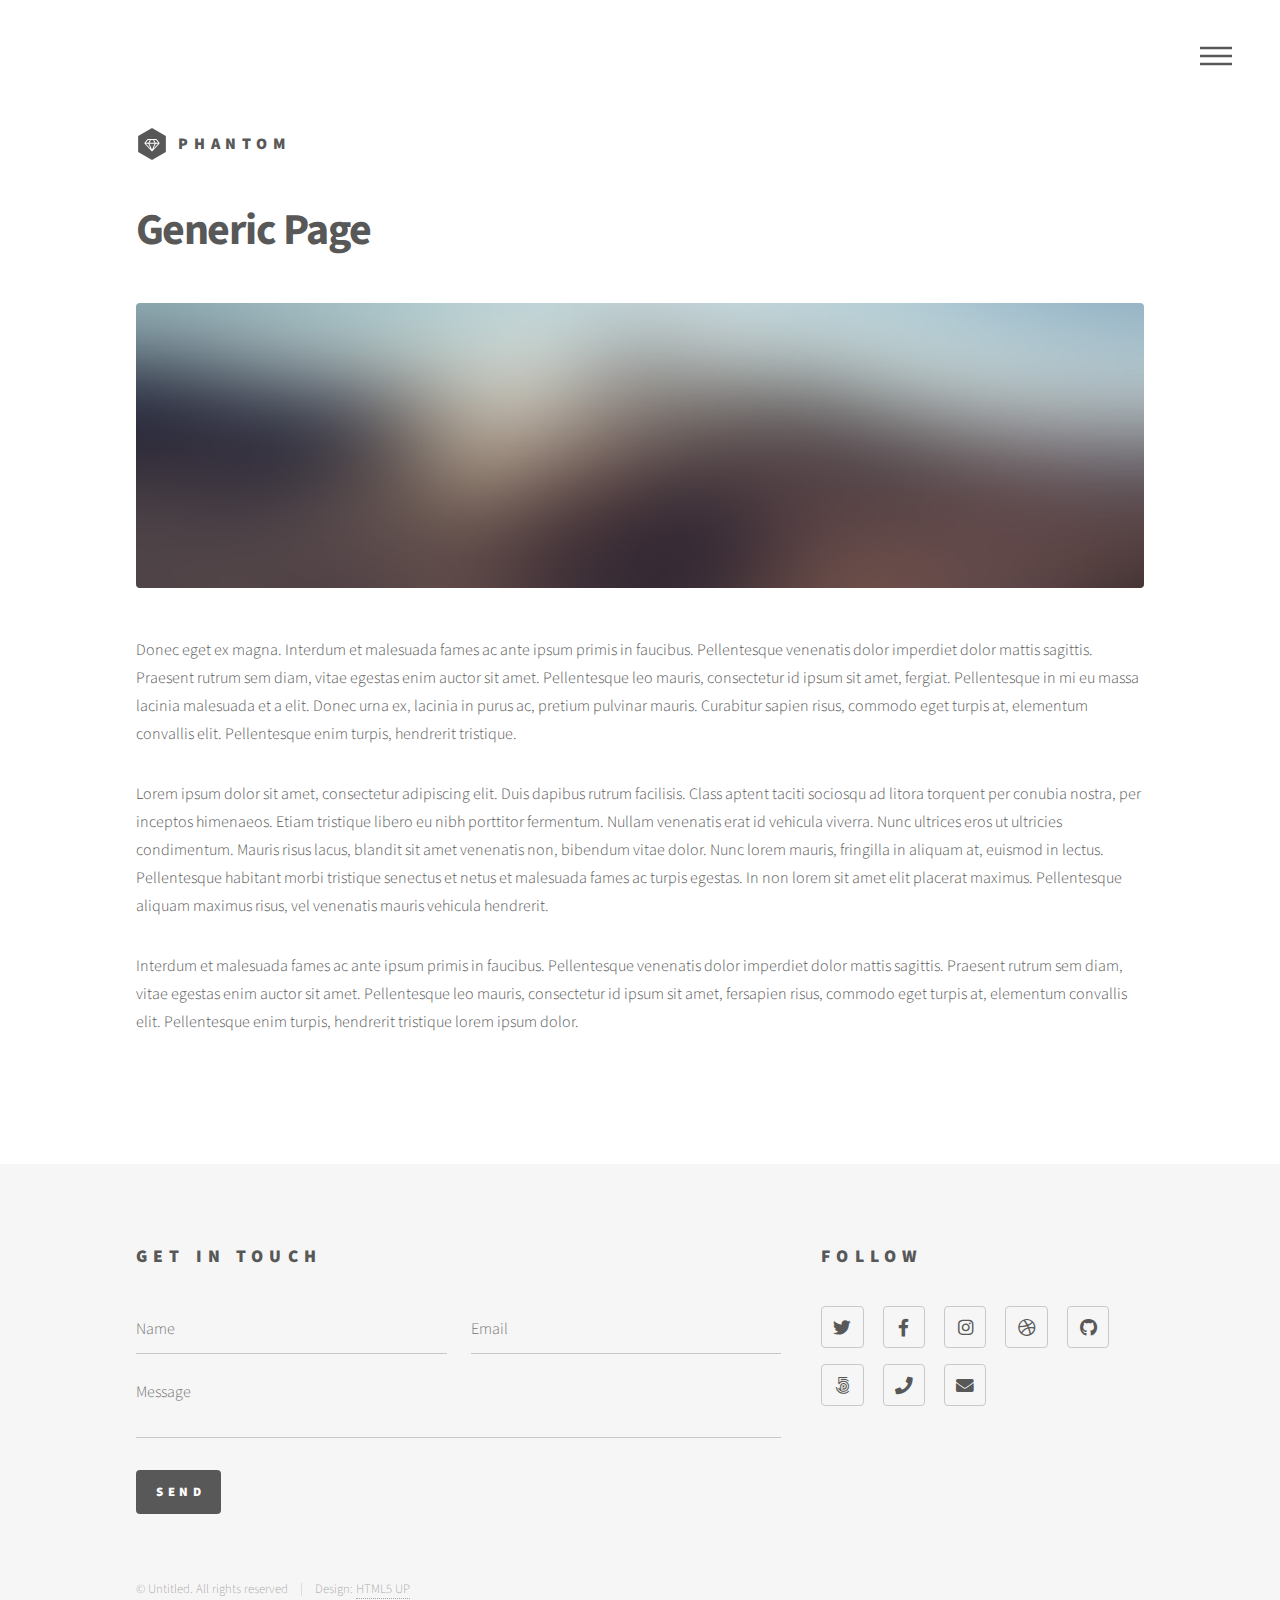
<file: generic.html>
<!DOCTYPE HTML>
<!--
	Phantom by HTML5 UP
	html5up.net | @ajlkn
	Free for personal and commercial use under the CCA 3.0 license (html5up.net/license)
-->
<html>
	<head>
		<title>Generic - Phantom by HTML5 UP</title>
		<meta charset="utf-8" />
		<meta name="viewport" content="width=device-width, initial-scale=1, user-scalable=no" />
		<link rel="stylesheet" href="assets/css/main.css" />
		<noscript><link rel="stylesheet" href="assets/css/noscript.css" /></noscript>
	</head>
	<body class="is-preload">
		<!-- Wrapper -->
			<div id="wrapper">

				<!-- Header -->
					<header id="header">
						<div class="inner">

							<!-- Logo -->
								<a href="index.html" class="logo">
									<span class="symbol"><img src="images/logo.svg" alt="" /></span><span class="title">Phantom</span>
								</a>

							<!-- Nav -->
								<nav>
									<ul>
										<li><a href="#menu">Menu</a></li>
									</ul>
								</nav>

						</div>
					</header>

				<!-- Menu -->
					<nav id="menu">
						<h2>Menu</h2>
						<ul>
							<li><a href="index.html">Home</a></li>
							<li><a href="generic.html">Ipsum veroeros</a></li>
							<li><a href="generic.html">Tempus etiam</a></li>
							<li><a href="generic.html">Consequat dolor</a></li>
							<li><a href="elements.html">Elements</a></li>
						</ul>
					</nav>

				<!-- Main -->
					<div id="main">
						<div class="inner">
							<h1>Generic Page</h1>
							<span class="image main"><img src="images/pic13.jpg" alt="" /></span>
							<p>Donec eget ex magna. Interdum et malesuada fames ac ante ipsum primis in faucibus. Pellentesque venenatis dolor imperdiet dolor mattis sagittis. Praesent rutrum sem diam, vitae egestas enim auctor sit amet. Pellentesque leo mauris, consectetur id ipsum sit amet, fergiat. Pellentesque in mi eu massa lacinia malesuada et a elit. Donec urna ex, lacinia in purus ac, pretium pulvinar mauris. Curabitur sapien risus, commodo eget turpis at, elementum convallis elit. Pellentesque enim turpis, hendrerit tristique.</p>
							<p>Lorem ipsum dolor sit amet, consectetur adipiscing elit. Duis dapibus rutrum facilisis. Class aptent taciti sociosqu ad litora torquent per conubia nostra, per inceptos himenaeos. Etiam tristique libero eu nibh porttitor fermentum. Nullam venenatis erat id vehicula viverra. Nunc ultrices eros ut ultricies condimentum. Mauris risus lacus, blandit sit amet venenatis non, bibendum vitae dolor. Nunc lorem mauris, fringilla in aliquam at, euismod in lectus. Pellentesque habitant morbi tristique senectus et netus et malesuada fames ac turpis egestas. In non lorem sit amet elit placerat maximus. Pellentesque aliquam maximus risus, vel venenatis mauris vehicula hendrerit.</p>
							<p>Interdum et malesuada fames ac ante ipsum primis in faucibus. Pellentesque venenatis dolor imperdiet dolor mattis sagittis. Praesent rutrum sem diam, vitae egestas enim auctor sit amet. Pellentesque leo mauris, consectetur id ipsum sit amet, fersapien risus, commodo eget turpis at, elementum convallis elit. Pellentesque enim turpis, hendrerit tristique lorem ipsum dolor.</p>
						</div>
					</div>

				<!-- Footer -->
					<footer id="footer">
						<div class="inner">
							<section>
								<h2>Get in touch</h2>
								<form method="post" action="#">
									<div class="fields">
										<div class="field half">
											<input type="text" name="name" id="name" placeholder="Name" />
										</div>
										<div class="field half">
											<input type="email" name="email" id="email" placeholder="Email" />
										</div>
										<div class="field">
											<textarea name="message" id="message" placeholder="Message"></textarea>
										</div>
									</div>
									<ul class="actions">
										<li><input type="submit" value="Send" class="primary" /></li>
									</ul>
								</form>
							</section>
							<section>
								<h2>Follow</h2>
								<ul class="icons">
									<li><a href="#" class="icon brands style2 fa-twitter"><span class="label">Twitter</span></a></li>
									<li><a href="#" class="icon brands style2 fa-facebook-f"><span class="label">Facebook</span></a></li>
									<li><a href="#" class="icon brands style2 fa-instagram"><span class="label">Instagram</span></a></li>
									<li><a href="#" class="icon brands style2 fa-dribbble"><span class="label">Dribbble</span></a></li>
									<li><a href="#" class="icon brands style2 fa-github"><span class="label">GitHub</span></a></li>
									<li><a href="#" class="icon brands style2 fa-500px"><span class="label">500px</span></a></li>
									<li><a href="#" class="icon solid style2 fa-phone"><span class="label">Phone</span></a></li>
									<li><a href="#" class="icon solid style2 fa-envelope"><span class="label">Email</span></a></li>
								</ul>
							</section>
							<ul class="copyright">
								<li>&copy; Untitled. All rights reserved</li><li>Design: <a href="http://html5up.net">HTML5 UP</a></li>
							</ul>
						</div>
					</footer>

			</div>

		<!-- Scripts -->
			<script src="assets/js/jquery.min.js"></script>
			<script src="assets/js/browser.min.js"></script>
			<script src="assets/js/breakpoints.min.js"></script>
			<script src="assets/js/util.js"></script>
			<script src="assets/js/main.js"></script>

	</body>
</html>
</file>
<file: assets/css/noscript.css>
/*
	Phantom by HTML5 UP
	html5up.net | @ajlkn
	Free for personal and commercial use under the CCA 3.0 license (html5up.net/license)
*/

/* Tiles */

	body.is-preload .tiles article {
		-moz-transform: none;
		-webkit-transform: none;
		-ms-transform: none;
		transform: none;
		opacity: 1;
	}
</file>
<file: assets/css/main.css>
@import url(fontawesome-all.min.css);
@import url("https://fonts.googleapis.com/css?family=Source+Sans+Pro:300,700,900");

/*
	Phantom by HTML5 UP
	html5up.net | @ajlkn
	Free for personal and commercial use under the CCA 3.0 license (html5up.net/license)
*/

html, body, div, span, applet, object,
iframe, h1, h2, h3, h4, h5, h6, p, blockquote,
pre, a, abbr, acronym, address, big, cite,
code, del, dfn, em, img, ins, kbd, q, s, samp,
small, strike, strong, sub, sup, tt, var, b,
u, i, center, dl, dt, dd, ol, ul, li, fieldset,
form, label, legend, table, caption, tbody,
tfoot, thead, tr, th, td, article, aside,
canvas, details, embed, figure, figcaption,
footer, header, hgroup, menu, nav, output, ruby,
section, summary, time, mark, audio, video {
	margin: 0;
	padding: 0;
	border: 0;
	font-size: 100%;
	font: inherit;
	vertical-align: baseline;}

article, aside, details, figcaption, figure,
footer, header, hgroup, menu, nav, section {
	display: block;}

body {
	line-height: 1;
}

ol, ul {
	list-style: none;
}

blockquote, q {
	quotes: none;
}

	blockquote:before, blockquote:after, q:before, q:after {
		content: '';
		content: none;
	}

table {
	border-collapse: collapse;
	border-spacing: 0;
}

body {
	-webkit-text-size-adjust: none;
}

mark {
	background-color: transparent;
	color: inherit;
}

input::-moz-focus-inner {
	border: 0;
	padding: 0;
}

input, select, textarea {
	-moz-appearance: none;
	-webkit-appearance: none;
	-ms-appearance: none;
	appearance: none;
}

/* Basic */

	@-ms-viewport {
		width: device-width;
	}

	body {
		-ms-overflow-style: scrollbar;
	}

	@media screen and (max-width: 480px) {

		html, body {
			min-width: 320px;
		}

	}

	html {
		box-sizing: border-box;
	}

	*, *:before, *:after {
		box-sizing: inherit;
	}

	body {
		background: #ffffff;
	
	}

		body.is-preload *, body.is-preload *:before, body.is-preload *:after {
			-moz-animation: none !important;
			-webkit-animation: none !important;
			-ms-animation: none !important;
			animation: none !important;
			-moz-transition: none !important;
			-webkit-transition: none !important;
			-ms-transition: none !important;
			transition: none !important;
		}

/* Type */

	body, input, select, textarea {
		color: #585858;
		font-family: "Source Sans Pro", Helvetica, sans-serif;
		font-size: 16pt;
		font-weight: 300;
		line-height: 1.75;
	}

		@media screen and (max-width: 1680px) {

			body, input, select, textarea {
				font-size: 14pt;
			}

		}

		@media screen and (max-width: 1280px) {

			body, input, select, textarea {
				font-size: 12pt;
			}

		}

	a {
		-moz-transition: border-bottom-color 0.2s ease, color 0.2s ease;
		-webkit-transition: border-bottom-color 0.2s ease, color 0.2s ease;
		-ms-transition: border-bottom-color 0.2s ease, color 0.2s ease;
		transition: border-bottom-color 0.2s ease, color 0.2s ease;
		text-decoration: none;
		color: #585858;
		border-bottom: dotted 1px rgba(88, 88, 88, 0.5);
	}

		a:hover {
			border-bottom-color: transparent;
			color: #f2849e !important;
		}

	strong, b {
		font-weight: 900;
	}

	em, i {
		font-style: italic;
	}

	p {
		margin: 0 0 2em 0;
	}

	h1 {
		font-size: 2.75em;
		font-weight: 700;
		line-height: 1.3;
		margin: 0 0 1em 0;
		letter-spacing: -0.035em;
	}

		h1 a {
			color: inherit;
		}

		@media screen and (max-width: 736px) {

			h1 {
				font-size: 2em;
				margin: 0 0 1em 0;
			}

		}

		@media screen and (max-width: 360px) {

			h1 {
				font-size: 1.75em;
			}

		}

	h2, h3, h4, h5, h6 {
		font-weight: 900;
		line-height: 1.5;
		margin: 0 0 2em 0;
		text-transform: uppercase;
		letter-spacing: 0.35em;
	}

		h2 a, h3 a, h4 a, h5 a, h6 a {
			color: inherit;
		}

	h2 {
		font-size: 1.1em;
	}

	h3 {
		font-size: 1em;
	}

	h4 {
		font-size: 0.8em;
	}

	h5 {
		font-size: 0.8em;
	}

	h6 {
		font-size: 0.8em;
	}

	@media screen and (max-width: 980px) {

		h1 br, h2 br, h3 br, h4 br, h5 br, h6 br {
			display: none;
		}

	}

	@media screen and (max-width: 736px) {

		h2 {
			font-size: 1em;
		}

		h3 {
			font-size: 0.8em;
		}

	}

	sub {
		font-size: 0.8em;
		position: relative;
		top: 0.5em;
	}

	sup {
		font-size: 0.8em;
		position: relative;
		top: -0.5em;
	}

	blockquote {
		border-left: solid 4px #c9c9c9;
		font-style: italic;
		margin: 0 0 2em 0;
		padding: 0.5em 0 0.5em 2em;
	}

	code {
		background: rgba(144, 144, 144, 0.075);
		border-radius: 4px;
		border: solid 1px #c9c9c9;
		font-family: "Courier New", monospace;
		font-size: 0.9em;
		margin: 0 0.25em;
		padding: 0.25em 0.65em;
	}

	pre {
		-webkit-overflow-scrolling: touch;
		font-family: "Courier New", monospace;
		font-size: 0.9em;
		margin: 0 0 2em 0;
	}

		pre code {
			display: block;
			line-height: 1.75;
			padding: 1em 1.5em;
			overflow-x: auto;
		}

	hr {
		border: 0;
		border-bottom: solid 1px #c9c9c9;
		margin: 2em 0;
	}

		hr.major {
			margin: 3em 0;
		}

	.align-left {
		text-align: left;
	}

	.align-center {
		text-align: center;
	}

	.align-right {
		text-align: right;
	}

/* Row */

	.row {
		display: flex;
		flex-wrap: wrap;
		box-sizing: border-box;
		align-items: stretch;
	}

		.row > * {
			box-sizing: border-box;
		}

		.row.gtr-uniform > * > :last-child {
			margin-bottom: 0;
		}

		.row.aln-left {
			justify-content: flex-start;
		}

		.row.aln-center {
			justify-content: center;
		}

		.row.aln-right {
			justify-content: flex-end;
		}

		.row.aln-top {
			align-items: flex-start;
		}

		.row.aln-middle {
			align-items: center;
		}

		.row.aln-bottom {
			align-items: flex-end;
		}

		.row > .imp {
			order: -1;
		}

		.row > .col-1 {
			width: 8.33333%;
		}

		.row > .off-1 {
			margin-left: 8.33333%;
		}

		.row > .col-2 {
			width: 16.66667%;
		}

		.row > .off-2 {
			margin-left: 16.66667%;
		}

		.row > .col-3 {
			width: 25%;
		}

		.row > .off-3 {
			margin-left: 25%;
		}

		.row > .col-4 {
			width: 33.33333%;
		}

		.row > .off-4 {
			margin-left: 33.33333%;
		}

		.row > .col-5 {
			width: 41.66667%;
		}

		.row > .off-5 {
			margin-left: 41.66667%;
		}

		.row > .col-6 {
			width: 50%;
		}

		.row > .off-6 {
			margin-left: 50%;
		}

		.row > .col-7 {
			width: 58.33333%;
		}

		.row > .off-7 {
			margin-left: 58.33333%;
		}

		.row > .col-8 {
			width: 66.66667%;
		}

		.row > .off-8 {
			margin-left: 66.66667%;
		}

		.row > .col-9 {
			width: 75%;
		}

		.row > .off-9 {
			margin-left: 75%;
		}

		.row > .col-10 {
			width: 83.33333%;
		}

		.row > .off-10 {
			margin-left: 83.33333%;
		}

		.row > .col-11 {
			width: 91.66667%;
		}

		.row > .off-11 {
			margin-left: 91.66667%;
		}

		.row > .col-12 {
			width: 100%;
		}

		.row > .off-12 {
			margin-left: 100%;
		}

		.row.gtr-0 {
			margin-top: 0;
			margin-left: 0em;
		}

			.row.gtr-0 > * {
				padding: 0 0 0 0em;
			}

			.row.gtr-0.gtr-uniform {
				margin-top: 0em;
			}

				.row.gtr-0.gtr-uniform > * {
					padding-top: 0em;
				}

		.row.gtr-25 {
			margin-top: 0;
			margin-left: -0.5em;
		}

			.row.gtr-25 > * {
				padding: 0 0 0 0.5em;
			}

			.row.gtr-25.gtr-uniform {
				margin-top: -0.5em;
			}

				.row.gtr-25.gtr-uniform > * {
					padding-top: 0.5em;
				}

		.row.gtr-50 {
			margin-top: 0;
			margin-left: -1em;
		}

			.row.gtr-50 > * {
				padding: 0 0 0 1em;
			}

			.row.gtr-50.gtr-uniform {
				margin-top: -1em;
			}

				.row.gtr-50.gtr-uniform > * {
					padding-top: 1em;
				}

		.row {
			margin-top: 0;
			margin-left: -2em;
		}

			.row > * {
				padding: 0 0 0 2em;
			}

			.row.gtr-uniform {
				margin-top: -2em;
			}

				.row.gtr-uniform > * {
					padding-top: 2em;
				}

		.row.gtr-150 {
			margin-top: 0;
			margin-left: -3em;
		}

			.row.gtr-150 > * {
				padding: 0 0 0 3em;
			}

			.row.gtr-150.gtr-uniform {
				margin-top: -3em;
			}

				.row.gtr-150.gtr-uniform > * {
					padding-top: 3em;
				}

		.row.gtr-200 {
			margin-top: 0;
			margin-left: -4em;
		}

			.row.gtr-200 > * {
				padding: 0 0 0 4em;
			}

			.row.gtr-200.gtr-uniform {
				margin-top: -4em;
			}

				.row.gtr-200.gtr-uniform > * {
					padding-top: 4em;
				}

		@media screen and (max-width: 1680px) {

			.row {
				display: flex;
				flex-wrap: wrap;
				box-sizing: border-box;
				align-items: stretch;
			}

				.row > * {
					box-sizing: border-box;
				}

				.row.gtr-uniform > * > :last-child {
					margin-bottom: 0;
				}

				.row.aln-left {
					justify-content: flex-start;
				}

				.row.aln-center {
					justify-content: center;
				}

				.row.aln-right {
					justify-content: flex-end;
				}

				.row.aln-top {
					align-items: flex-start;
				}

				.row.aln-middle {
					align-items: center;
				}

				.row.aln-bottom {
					align-items: flex-end;
				}

				.row > .imp-xlarge {
					order: -1;
				}

				.row > .col-1-xlarge {
					width: 8.33333%;
				}

				.row > .off-1-xlarge {
					margin-left: 8.33333%;
				}

				.row > .col-2-xlarge {
					width: 16.66667%;
				}

				.row > .off-2-xlarge {
					margin-left: 16.66667%;
				}

				.row > .col-3-xlarge {
					width: 25%;
				}

				.row > .off-3-xlarge {
					margin-left: 25%;
				}

				.row > .col-4-xlarge {
					width: 33.33333%;
				}

				.row > .off-4-xlarge {
					margin-left: 33.33333%;
				}

				.row > .col-5-xlarge {
					width: 41.66667%;
				}

				.row > .off-5-xlarge {
					margin-left: 41.66667%;
				}

				.row > .col-6-xlarge {
					width: 50%;
				}

				.row > .off-6-xlarge {
					margin-left: 50%;
				}

				.row > .col-7-xlarge {
					width: 58.33333%;
				}

				.row > .off-7-xlarge {
					margin-left: 58.33333%;
				}

				.row > .col-8-xlarge {
					width: 66.66667%;
				}

				.row > .off-8-xlarge {
					margin-left: 66.66667%;
				}

				.row > .col-9-xlarge {
					width: 75%;
				}

				.row > .off-9-xlarge {
					margin-left: 75%;
				}

				.row > .col-10-xlarge {
					width: 83.33333%;
				}

				.row > .off-10-xlarge {
					margin-left: 83.33333%;
				}

				.row > .col-11-xlarge {
					width: 91.66667%;
				}

				.row > .off-11-xlarge {
					margin-left: 91.66667%;
				}

				.row > .col-12-xlarge {
					width: 100%;
				}

				.row > .off-12-xlarge {
					margin-left: 100%;
				}

				.row.gtr-0 {
					margin-top: 0;
					margin-left: 0em;
				}

					.row.gtr-0 > * {
						padding: 0 0 0 0em;
					}

					.row.gtr-0.gtr-uniform {
						margin-top: 0em;
					}

						.row.gtr-0.gtr-uniform > * {
							padding-top: 0em;
						}

				.row.gtr-25 {
					margin-top: 0;
					margin-left: -0.5em;
				}

					.row.gtr-25 > * {
						padding: 0 0 0 0.5em;
					}

					.row.gtr-25.gtr-uniform {
						margin-top: -0.5em;
					}

						.row.gtr-25.gtr-uniform > * {
							padding-top: 0.5em;
						}

				.row.gtr-50 {
					margin-top: 0;
					margin-left: -1em;
				}

					.row.gtr-50 > * {
						padding: 0 0 0 1em;
					}

					.row.gtr-50.gtr-uniform {
						margin-top: -1em;
					}

						.row.gtr-50.gtr-uniform > * {
							padding-top: 1em;
						}

				.row {
					margin-top: 0;
					margin-left: -2em;
				}

					.row > * {
						padding: 0 0 0 2em;
					}

					.row.gtr-uniform {
						margin-top: -2em;
					}

						.row.gtr-uniform > * {
							padding-top: 2em;
						}

				.row.gtr-150 {
					margin-top: 0;
					margin-left: -3em;
				}

					.row.gtr-150 > * {
						padding: 0 0 0 3em;
					}

					.row.gtr-150.gtr-uniform {
						margin-top: -3em;
					}

						.row.gtr-150.gtr-uniform > * {
							padding-top: 3em;
						}

				.row.gtr-200 {
					margin-top: 0;
					margin-left: -4em;
				}

					.row.gtr-200 > * {
						padding: 0 0 0 4em;
					}

					.row.gtr-200.gtr-uniform {
						margin-top: -4em;
					}

						.row.gtr-200.gtr-uniform > * {
							padding-top: 4em;
						}

		}

		@media screen and (max-width: 1280px) {

			.row {
				display: flex;
				flex-wrap: wrap;
				box-sizing: border-box;
				align-items: stretch;
			}

				.row > * {
					box-sizing: border-box;
				}

				.row.gtr-uniform > * > :last-child {
					margin-bottom: 0;
				}

				.row.aln-left {
					justify-content: flex-start;
				}

				.row.aln-center {
					justify-content: center;
				}

				.row.aln-right {
					justify-content: flex-end;
				}

				.row.aln-top {
					align-items: flex-start;
				}

				.row.aln-middle {
					align-items: center;
				}

				.row.aln-bottom {
					align-items: flex-end;
				}

				.row > .imp-large {
					order: -1;
				}

				.row > .col-1-large {
					width: 8.33333%;
				}

				.row > .off-1-large {
					margin-left: 8.33333%;
				}

				.row > .col-2-large {
					width: 16.66667%;
				}

				.row > .off-2-large {
					margin-left: 16.66667%;
				}

				.row > .col-3-large {
					width: 25%;
				}

				.row > .off-3-large {
					margin-left: 25%;
				}

				.row > .col-4-large {
					width: 33.33333%;
				}

				.row > .off-4-large {
					margin-left: 33.33333%;
				}

				.row > .col-5-large {
					width: 41.66667%;
				}

				.row > .off-5-large {
					margin-left: 41.66667%;
				}

				.row > .col-6-large {
					width: 50%;
				}

				.row > .off-6-large {
					margin-left: 50%;
				}

				.row > .col-7-large {
					width: 58.33333%;
				}

				.row > .off-7-large {
					margin-left: 58.33333%;
				}

				.row > .col-8-large {
					width: 66.66667%;
				}

				.row > .off-8-large {
					margin-left: 66.66667%;
				}

				.row > .col-9-large {
					width: 75%;
				}

				.row > .off-9-large {
					margin-left: 75%;
				}

				.row > .col-10-large {
					width: 83.33333%;
				}

				.row > .off-10-large {
					margin-left: 83.33333%;
				}

				.row > .col-11-large {
					width: 91.66667%;
				}

				.row > .off-11-large {
					margin-left: 91.66667%;
				}

				.row > .col-12-large {
					width: 100%;
				}

				.row > .off-12-large {
					margin-left: 100%;
				}

				.row.gtr-0 {
					margin-top: 0;
					margin-left: 0em;
				}

					.row.gtr-0 > * {
						padding: 0 0 0 0em;
					}

					.row.gtr-0.gtr-uniform {
						margin-top: 0em;
					}

						.row.gtr-0.gtr-uniform > * {
							padding-top: 0em;
						}

				.row.gtr-25 {
					margin-top: 0;
					margin-left: -0.5em;
				}

					.row.gtr-25 > * {
						padding: 0 0 0 0.5em;
					}

					.row.gtr-25.gtr-uniform {
						margin-top: -0.5em;
					}

						.row.gtr-25.gtr-uniform > * {
							padding-top: 0.5em;
						}

				.row.gtr-50 {
					margin-top: 0;
					margin-left: -1em;
				}

					.row.gtr-50 > * {
						padding: 0 0 0 1em;
					}

					.row.gtr-50.gtr-uniform {
						margin-top: -1em;
					}

						.row.gtr-50.gtr-uniform > * {
							padding-top: 1em;
						}

				.row {
					margin-top: 0;
					margin-left: -2em;
				}

					.row > * {
						padding: 0 0 0 2em;
					}

					.row.gtr-uniform {
						margin-top: -2em;
					}

						.row.gtr-uniform > * {
							padding-top: 2em;
						}

				.row.gtr-150 {
					margin-top: 0;
					margin-left: -3em;
				}

					.row.gtr-150 > * {
						padding: 0 0 0 3em;
					}

					.row.gtr-150.gtr-uniform {
						margin-top: -3em;
					}

						.row.gtr-150.gtr-uniform > * {
							padding-top: 3em;
						}

				.row.gtr-200 {
					margin-top: 0;
					margin-left: -4em;
				}

					.row.gtr-200 > * {
						padding: 0 0 0 4em;
					}

					.row.gtr-200.gtr-uniform {
						margin-top: -4em;
					}

						.row.gtr-200.gtr-uniform > * {
							padding-top: 4em;
						}

		}

		@media screen and (max-width: 980px) {

			.row {
				display: flex;
				flex-wrap: wrap;
				box-sizing: border-box;
				align-items: stretch;
			}

				.row > * {
					box-sizing: border-box;
				}

				.row.gtr-uniform > * > :last-child {
					margin-bottom: 0;
				}

				.row.aln-left {
					justify-content: flex-start;
				}

				.row.aln-center {
					justify-content: center;
				}

				.row.aln-right {
					justify-content: flex-end;
				}

				.row.aln-top {
					align-items: flex-start;
				}

				.row.aln-middle {
					align-items: center;
				}

				.row.aln-bottom {
					align-items: flex-end;
				}

				.row > .imp-medium {
					order: -1;
				}

				.row > .col-1-medium {
					width: 8.33333%;
				}

				.row > .off-1-medium {
					margin-left: 8.33333%;
				}

				.row > .col-2-medium {
					width: 16.66667%;
				}

				.row > .off-2-medium {
					margin-left: 16.66667%;
				}

				.row > .col-3-medium {
					width: 25%;
				}

				.row > .off-3-medium {
					margin-left: 25%;
				}

				.row > .col-4-medium {
					width: 33.33333%;
				}

				.row > .off-4-medium {
					margin-left: 33.33333%;
				}

				.row > .col-5-medium {
					width: 41.66667%;
				}

				.row > .off-5-medium {
					margin-left: 41.66667%;
				}

				.row > .col-6-medium {
					width: 50%;
				}

				.row > .off-6-medium {
					margin-left: 50%;
				}

				.row > .col-7-medium {
					width: 58.33333%;
				}

				.row > .off-7-medium {
					margin-left: 58.33333%;
				}

				.row > .col-8-medium {
					width: 66.66667%;
				}

				.row > .off-8-medium {
					margin-left: 66.66667%;
				}

				.row > .col-9-medium {
					width: 75%;
				}

				.row > .off-9-medium {
					margin-left: 75%;
				}

				.row > .col-10-medium {
					width: 83.33333%;
				}

				.row > .off-10-medium {
					margin-left: 83.33333%;
				}

				.row > .col-11-medium {
					width: 91.66667%;
				}

				.row > .off-11-medium {
					margin-left: 91.66667%;
				}

				.row > .col-12-medium {
					width: 100%;
				}

				.row > .off-12-medium {
					margin-left: 100%;
				}

				.row.gtr-0 {
					margin-top: 0;
					margin-left: 0em;
				}

					.row.gtr-0 > * {
						padding: 0 0 0 0em;
					}

					.row.gtr-0.gtr-uniform {
						margin-top: 0em;
					}

						.row.gtr-0.gtr-uniform > * {
							padding-top: 0em;
						}

				.row.gtr-25 {
					margin-top: 0;
					margin-left: -0.375em;
				}

					.row.gtr-25 > * {
						padding: 0 0 0 0.375em;
					}

					.row.gtr-25.gtr-uniform {
						margin-top: -0.375em;
					}

						.row.gtr-25.gtr-uniform > * {
							padding-top: 0.375em;
						}

				.row.gtr-50 {
					margin-top: 0;
					margin-left: -0.75em;
				}

					.row.gtr-50 > * {
						padding: 0 0 0 0.75em;
					}

					.row.gtr-50.gtr-uniform {
						margin-top: -0.75em;
					}

						.row.gtr-50.gtr-uniform > * {
							padding-top: 0.75em;
						}

				.row {
					margin-top: 0;
					margin-left: -1.5em;
				}

					.row > * {
						padding: 0 0 0 1.5em;
					}

					.row.gtr-uniform {
						margin-top: -1.5em;
					}

						.row.gtr-uniform > * {
							padding-top: 1.5em;
						}

				.row.gtr-150 {
					margin-top: 0;
					margin-left: -2.25em;
				}

					.row.gtr-150 > * {
						padding: 0 0 0 2.25em;
					}

					.row.gtr-150.gtr-uniform {
						margin-top: -2.25em;
					}

						.row.gtr-150.gtr-uniform > * {
							padding-top: 2.25em;
						}

				.row.gtr-200 {
					margin-top: 0;
					margin-left: -3em;
				}

					.row.gtr-200 > * {
						padding: 0 0 0 3em;
					}

					.row.gtr-200.gtr-uniform {
						margin-top: -3em;
					}

						.row.gtr-200.gtr-uniform > * {
							padding-top: 3em;
						}

		}

		@media screen and (max-width: 736px) {

			.row {
				display: flex;
				flex-wrap: wrap;
				box-sizing: border-box;
				align-items: stretch;
			}

				.row > * {
					box-sizing: border-box;
				}

				.row.gtr-uniform > * > :last-child {
					margin-bottom: 0;
				}

				.row.aln-left {
					justify-content: flex-start;
				}

				.row.aln-center {
					justify-content: center;
				}

				.row.aln-right {
					justify-content: flex-end;
				}

				.row.aln-top {
					align-items: flex-start;
				}

				.row.aln-middle {
					align-items: center;
				}

				.row.aln-bottom {
					align-items: flex-end;
				}

				.row > .imp-small {
					order: -1;
				}

				.row > .col-1-small {
					width: 8.33333%;
				}

				.row > .off-1-small {
					margin-left: 8.33333%;
				}

				.row > .col-2-small {
					width: 16.66667%;
				}

				.row > .off-2-small {
					margin-left: 16.66667%;
				}

				.row > .col-3-small {
					width: 25%;
				}

				.row > .off-3-small {
					margin-left: 25%;
				}

				.row > .col-4-small {
					width: 33.33333%;
				}

				.row > .off-4-small {
					margin-left: 33.33333%;
				}

				.row > .col-5-small {
					width: 41.66667%;
				}

				.row > .off-5-small {
					margin-left: 41.66667%;
				}

				.row > .col-6-small {
					width: 50%;
				}

				.row > .off-6-small {
					margin-left: 50%;
				}

				.row > .col-7-small {
					width: 58.33333%;
				}

				.row > .off-7-small {
					margin-left: 58.33333%;
				}

				.row > .col-8-small {
					width: 66.66667%;
				}

				.row > .off-8-small {
					margin-left: 66.66667%;
				}

				.row > .col-9-small {
					width: 75%;
				}

				.row > .off-9-small {
					margin-left: 75%;
				}

				.row > .col-10-small {
					width: 83.33333%;
				}

				.row > .off-10-small {
					margin-left: 83.33333%;
				}

				.row > .col-11-small {
					width: 91.66667%;
				}

				.row > .off-11-small {
					margin-left: 91.66667%;
				}

				.row > .col-12-small {
					width: 100%;
				}

				.row > .off-12-small {
					margin-left: 100%;
				}

				.row.gtr-0 {
					margin-top: 0;
					margin-left: 0em;
				}

					.row.gtr-0 > * {
						padding: 0 0 0 0em;
					}

					.row.gtr-0.gtr-uniform {
						margin-top: 0em;
					}

						.row.gtr-0.gtr-uniform > * {
							padding-top: 0em;
						}

				.row.gtr-25 {
					margin-top: 0;
					margin-left: -0.25em;
				}

					.row.gtr-25 > * {
						padding: 0 0 0 0.25em;
					}

					.row.gtr-25.gtr-uniform {
						margin-top: -0.25em;
					}

						.row.gtr-25.gtr-uniform > * {
							padding-top: 0.25em;
						}

				.row.gtr-50 {
					margin-top: 0;
					margin-left: -0.5em;
				}

					.row.gtr-50 > * {
						padding: 0 0 0 0.5em;
					}

					.row.gtr-50.gtr-uniform {
						margin-top: -0.5em;
					}

						.row.gtr-50.gtr-uniform > * {
							padding-top: 0.5em;
						}

				.row {
					margin-top: 0;
					margin-left: -1em;
				}

					.row > * {
						padding: 0 0 0 1em;
					}

					.row.gtr-uniform {
						margin-top: -1em;
					}

						.row.gtr-uniform > * {
							padding-top: 1em;
						}

				.row.gtr-150 {
					margin-top: 0;
					margin-left: -1.5em;
				}

					.row.gtr-150 > * {
						padding: 0 0 0 1.5em;
					}

					.row.gtr-150.gtr-uniform {
						margin-top: -1.5em;
					}

						.row.gtr-150.gtr-uniform > * {
							padding-top: 1.5em;
						}

				.row.gtr-200 {
					margin-top: 0;
					margin-left: -2em;
				}

					.row.gtr-200 > * {
						padding: 0 0 0 2em;
					}

					.row.gtr-200.gtr-uniform {
						margin-top: -2em;
					}

						.row.gtr-200.gtr-uniform > * {
							padding-top: 2em;
						}

		}

		@media screen and (max-width: 480px) {

			.row {
				display: flex;
				flex-wrap: wrap;
				box-sizing: border-box;
				align-items: stretch;
			}

				.row > * {
					box-sizing: border-box;
				}

				.row.gtr-uniform > * > :last-child {
					margin-bottom: 0;
				}

				.row.aln-left {
					justify-content: flex-start;
				}

				.row.aln-center {
					justify-content: center;
				}

				.row.aln-right {
					justify-content: flex-end;
				}

				.row.aln-top {
					align-items: flex-start;
				}

				.row.aln-middle {
					align-items: center;
				}

				.row.aln-bottom {
					align-items: flex-end;
				}

				.row > .imp-xsmall {
					order: -1;
				}

				.row > .col-1-xsmall {
					width: 8.33333%;
				}

				.row > .off-1-xsmall {
					margin-left: 8.33333%;
				}

				.row > .col-2-xsmall {
					width: 16.66667%;
				}

				.row > .off-2-xsmall {
					margin-left: 16.66667%;
				}

				.row > .col-3-xsmall {
					width: 25%;
				}

				.row > .off-3-xsmall {
					margin-left: 25%;
				}

				.row > .col-4-xsmall {
					width: 33.33333%;
				}

				.row > .off-4-xsmall {
					margin-left: 33.33333%;
				}

				.row > .col-5-xsmall {
					width: 41.66667%;
				}

				.row > .off-5-xsmall {
					margin-left: 41.66667%;
				}

				.row > .col-6-xsmall {
					width: 50%;
				}

				.row > .off-6-xsmall {
					margin-left: 50%;
				}

				.row > .col-7-xsmall {
					width: 58.33333%;
				}

				.row > .off-7-xsmall {
					margin-left: 58.33333%;
				}

				.row > .col-8-xsmall {
					width: 66.66667%;
				}

				.row > .off-8-xsmall {
					margin-left: 66.66667%;
				}

				.row > .col-9-xsmall {
					width: 75%;
				}

				.row > .off-9-xsmall {
					margin-left: 75%;
				}

				.row > .col-10-xsmall {
					width: 83.33333%;
				}

				.row > .off-10-xsmall {
					margin-left: 83.33333%;
				}

				.row > .col-11-xsmall {
					width: 91.66667%;
				}

				.row > .off-11-xsmall {
					margin-left: 91.66667%;
				}

				.row > .col-12-xsmall {
					width: 100%;
				}

				.row > .off-12-xsmall {
					margin-left: 100%;
				}

				.row.gtr-0 {
					margin-top: 0;
					margin-left: 0em;
				}

					.row.gtr-0 > * {
						padding: 0 0 0 0em;
					}

					.row.gtr-0.gtr-uniform {
						margin-top: 0em;
					}

						.row.gtr-0.gtr-uniform > * {
							padding-top: 0em;
						}

				.row.gtr-25 {
					margin-top: 0;
					margin-left: -0.25em;
				}

					.row.gtr-25 > * {
						padding: 0 0 0 0.25em;
					}

					.row.gtr-25.gtr-uniform {
						margin-top: -0.25em;
					}

						.row.gtr-25.gtr-uniform > * {
							padding-top: 0.25em;
						}

				.row.gtr-50 {
					margin-top: 0;
					margin-left: -0.5em;
				}

					.row.gtr-50 > * {
						padding: 0 0 0 0.5em;
					}

					.row.gtr-50.gtr-uniform {
						margin-top: -0.5em;
					}

						.row.gtr-50.gtr-uniform > * {
							padding-top: 0.5em;
						}

				.row {
					margin-top: 0;
					margin-left: -1em;
				}

					.row > * {
						padding: 0 0 0 1em;
					}

					.row.gtr-uniform {
						margin-top: -1em;
					}

						.row.gtr-uniform > * {
							padding-top: 1em;
						}

				.row.gtr-150 {
					margin-top: 0;
					margin-left: -1.5em;
				}

					.row.gtr-150 > * {
						padding: 0 0 0 1.5em;
					}

					.row.gtr-150.gtr-uniform {
						margin-top: -1.5em;
					}

						.row.gtr-150.gtr-uniform > * {
							padding-top: 1.5em;
						}

				.row.gtr-200 {
					margin-top: 0;
					margin-left: -2em;
				}

					.row.gtr-200 > * {
						padding: 0 0 0 2em;
					}

					.row.gtr-200.gtr-uniform {
						margin-top: -2em;
					}

						.row.gtr-200.gtr-uniform > * {
							padding-top: 2em;
						}

		}

/* Section/Article */

	section.special, article.special {
		text-align: center;
	}

	header p {
		margin-top: -1em;
	}

	@media screen and (max-width: 736px) {

		header p {
			margin-top: 0;
		}

	}

/* Icon */

	.icon {
		text-decoration: none;
		border-bottom: none;
		position: relative;
	}

		.icon:before {
			-moz-osx-font-smoothing: grayscale;
			-webkit-font-smoothing: antialiased;
			display: inline-block;
			font-style: normal;
			font-variant: normal;
			text-rendering: auto;
			line-height: 1;
			text-transform: none !important;
			font-family: 'Font Awesome 5 Free';
			font-weight: 400;
		}

		.icon > .label {
			display: none;
		}

		.icon:before {
			line-height: inherit;
		}

		.icon.solid:before {
			font-weight: 900;
		}

		.icon.brands:before {
			font-family: 'Font Awesome 5 Brands';
		}

		.icon.style2 {
			-moz-transition: background-color 0.2s ease-in-out, color 0.2s ease-in-out, border-color 0.2s ease-in-out;
			-webkit-transition: background-color 0.2s ease-in-out, color 0.2s ease-in-out, border-color 0.2s ease-in-out;
			-ms-transition: background-color 0.2s ease-in-out, color 0.2s ease-in-out, border-color 0.2s ease-in-out;
			transition: background-color 0.2s ease-in-out, color 0.2s ease-in-out, border-color 0.2s ease-in-out;
			background-color: transparent;
			border: solid 1px #c9c9c9;
			border-radius: 4px;
			width: 2.65em;
			height: 2.65em;
			display: inline-block;
			text-align: center;
			line-height: 2.65em;
			color: inherit;
		}

			.icon.style2:before {
				font-size: 1.1em;
			}

			.icon.style2:hover {
				color: #f2849e;
				border-color: #f2849e;
			}

			.icon.style2:active {
				background-color: rgba(242, 132, 158, 0.1);
			}

/* List */

	ol {
		list-style: decimal;
		margin: 0 0 2em 0;
		padding-left: 1.25em;
	}

		ol li {
			padding-left: 0.25em;
		}

	ul {
		list-style: disc;
		margin: 0 0 2em 0;
		padding-left: 1em;
	}

		ul li {
			padding-left: 0.5em;
		}

		ul.alt {
			list-style: none;
			padding-left: 0;
		}

			ul.alt li {
				border-top: solid 1px #c9c9c9;
				padding: 0.5em 0;
			}

				ul.alt li:first-child {
					border-top: 0;
					padding-top: 0;
				}

	dl {
		margin: 0 0 2em 0;
	}

		dl dt {
			display: block;
			font-weight: 900;
			margin: 0 0 1em 0;
		}

		dl dd {
			margin-left: 2em;
		}

/* Actions */

	ul.actions {
		display: -moz-flex;
		display: -webkit-flex;
		display: -ms-flex;
		display: flex;
		cursor: default;
		list-style: none;
		margin-left: -1em;
		padding-left: 0;
	}

		ul.actions li {
			padding: 0 0 0 1em;
			vertical-align: middle;
		}

		ul.actions.special {
			-moz-justify-content: center;
			-webkit-justify-content: center;
			-ms-justify-content: center;
			justify-content: center;
			width: 100%;
			margin-left: 0;
		}

			ul.actions.special li:first-child {
				padding-left: 0;
			}

		ul.actions.stacked {
			-moz-flex-direction: column;
			-webkit-flex-direction: column;
			-ms-flex-direction: column;
			flex-direction: column;
			margin-left: 0;
		}

			ul.actions.stacked li {
				padding: 1.3em 0 0 0;
			}

				ul.actions.stacked li:first-child {
					padding-top: 0;
				}

		ul.actions.fit {
			width: calc(100% + 1em);
		}

			ul.actions.fit li {
				-moz-flex-grow: 1;
				-webkit-flex-grow: 1;
				-ms-flex-grow: 1;
				flex-grow: 1;
				-moz-flex-shrink: 1;
				-webkit-flex-shrink: 1;
				-ms-flex-shrink: 1;
				flex-shrink: 1;
				width: 100%;
			}

				ul.actions.fit li > * {
					width: 100%;
				}

			ul.actions.fit.stacked {
				width: 100%;
			}

		@media screen and (max-width: 480px) {

			ul.actions:not(.fixed) {
				-moz-flex-direction: column;
				-webkit-flex-direction: column;
				-ms-flex-direction: column;
				flex-direction: column;
				margin-left: 0;
				width: 100% !important;
			}

				ul.actions:not(.fixed) li {
					-moz-flex-grow: 1;
					-webkit-flex-grow: 1;
					-ms-flex-grow: 1;
					flex-grow: 1;
					-moz-flex-shrink: 1;
					-webkit-flex-shrink: 1;
					-ms-flex-shrink: 1;
					flex-shrink: 1;
					padding: 1em 0 0 0;
					text-align: center;
					width: 100%;
				}

					ul.actions:not(.fixed) li > * {
						width: 100%;
					}

					ul.actions:not(.fixed) li:first-child {
						padding-top: 0;
					}

					ul.actions:not(.fixed) li input[type="submit"],
					ul.actions:not(.fixed) li input[type="reset"],
					ul.actions:not(.fixed) li input[type="button"],
					ul.actions:not(.fixed) li button,
					ul.actions:not(.fixed) li .button {
						width: 100%;
					}

						ul.actions:not(.fixed) li input[type="submit"].icon:before,
						ul.actions:not(.fixed) li input[type="reset"].icon:before,
						ul.actions:not(.fixed) li input[type="button"].icon:before,
						ul.actions:not(.fixed) li button.icon:before,
						ul.actions:not(.fixed) li .button.icon:before {
							margin-left: -0.5rem;
						}

		}

/* Icons */

	ul.icons {
		cursor: default;
		list-style: none;
		padding-left: 0;
		margin: -1em 0 2em -1em;
	}

		ul.icons li {
			display: inline-block;
			padding: 1em 0 0 1em;
		}

/* Form */

	form {
		margin: 0 0 2em 0;
		overflow-x: hidden;
	}

		form > :last-child {
			margin-bottom: 0;
		}

		form > .fields {
			display: -moz-flex;
			display: -webkit-flex;
			display: -ms-flex;
			display: flex;
			-moz-flex-wrap: wrap;
			-webkit-flex-wrap: wrap;
			-ms-flex-wrap: wrap;
			flex-wrap: wrap;
			width: calc(100% + 3em);
			margin: -1.5em 0 2em -1.5em;
		}

			form > .fields > .field {
				-moz-flex-grow: 0;
				-webkit-flex-grow: 0;
				-ms-flex-grow: 0;
				flex-grow: 0;
				-moz-flex-shrink: 0;
				-webkit-flex-shrink: 0;
				-ms-flex-shrink: 0;
				flex-shrink: 0;
				padding: 1.5em 0 0 1.5em;
				width: calc(100% - 1.5em);
			}

				form > .fields > .field.half {
					width: calc(50% - 0.75em);
				}

				form > .fields > .field.third {
					width: calc(100%/3 - 0.5em);
				}

				form > .fields > .field.quarter {
					width: calc(25% - 0.375em);
				}

		@media screen and (max-width: 480px) {

			form > .fields {
				width: calc(100% + 3em);
				margin: -1.5em 0 2em -1.5em;
			}

				form > .fields > .field {
					padding: 1.5em 0 0 1.5em;
					width: calc(100% - 1.5em);
				}

					form > .fields > .field.half {
						width: calc(100% - 1.5em);
					}

					form > .fields > .field.third {
						width: calc(100% - 1.5em);
					}

					form > .fields > .field.quarter {
						width: calc(100% - 1.5em);
					}

		}

	label {
		display: block;
		font-size: 0.9em;
		font-weight: 900;
		margin: 0 0 1em 0;
	}

	input[type="text"],
	input[type="password"],
	input[type="email"],
	input[type="tel"],
	select,
	textarea {
		-moz-appearance: none;
		-webkit-appearance: none;
		-ms-appearance: none;
		appearance: none;
		background-color: transparent;
		border: none;
		border-radius: 0;
		border-bottom: solid 1px #c9c9c9;
		color: inherit;
		display: block;
		outline: 0;
		padding: 0;
		text-decoration: none;
		width: 100%;
	}

		input[type="text"]:invalid,
		input[type="password"]:invalid,
		input[type="email"]:invalid,
		input[type="tel"]:invalid,
		select:invalid,
		textarea:invalid {
			box-shadow: none;
		}

		input[type="text"]:focus,
		input[type="password"]:focus,
		input[type="email"]:focus,
		input[type="tel"]:focus,
		select:focus,
		textarea:focus {
			border-bottom-color: #f2849e;
			box-shadow: inset 0 -1px 0 0 #f2849e;
		}

	select {
		background-image: url("data:image/svg+xml;charset=utf8,%3Csvg xmlns='http://www.w3.org/2000/svg' width='40' height='40' preserveAspectRatio='none' viewBox='0 0 40 40'%3E%3Cpath d='M9.4,12.3l10.4,10.4l10.4-10.4c0.2-0.2,0.5-0.4,0.9-0.4c0.3,0,0.6,0.1,0.9,0.4l3.3,3.3c0.2,0.2,0.4,0.5,0.4,0.9 c0,0.4-0.1,0.6-0.4,0.9L20.7,31.9c-0.2,0.2-0.5,0.4-0.9,0.4c-0.3,0-0.6-0.1-0.9-0.4L4.3,17.3c-0.2-0.2-0.4-0.5-0.4-0.9 c0-0.4,0.1-0.6,0.4-0.9l3.3-3.3c0.2-0.2,0.5-0.4,0.9-0.4S9.1,12.1,9.4,12.3z' fill='%23c9c9c9' /%3E%3C/svg%3E");
		background-size: 1.25rem;
		background-repeat: no-repeat;
		background-position: calc(100% - 1rem) center;
		height: 3em;
		padding-right: 3em;
		text-overflow: ellipsis;
	}

		select option {
			background: #ffffff;
		}

		select:focus::-ms-value {
			background-color: transparent;
		}

		select::-ms-expand {
			display: none;
		}

	input[type="text"],
	input[type="password"],
	input[type="email"],
	select {
		height: 3em;
	}

	textarea {
		padding: 0;
		min-height: 3.75em;
	}

	input[type="checkbox"],
	input[type="radio"] {
		-moz-appearance: none;
		-webkit-appearance: none;
		-ms-appearance: none;
		appearance: none;
		display: block;
		float: left;
		margin-right: -2em;
		opacity: 0;
		width: 1em;
		z-index: -1;
	}

		input[type="checkbox"] + label,
		input[type="radio"] + label {
			text-decoration: none;
			color: #585858;
			cursor: pointer;
			display: inline-block;
			font-size: 1em;
			font-weight: 300;
			padding-left: 2.55em;
			padding-right: 0.75em;
			position: relative;
		}

			input[type="checkbox"] + label:before,
			input[type="radio"] + label:before {
				-moz-osx-font-smoothing: grayscale;
				-webkit-font-smoothing: antialiased;
				display: inline-block;
				font-style: normal;
				font-variant: normal;
				text-rendering: auto;
				line-height: 1;
				text-transform: none !important;
				font-family: 'Font Awesome 5 Free';
				font-weight: 900;
			}

			input[type="checkbox"] + label:before,
			input[type="radio"] + label:before {
				border-radius: 4px;
				border: solid 1px #c9c9c9;
				content: '';
				display: inline-block;
				font-size: 0.8em;
				height: 2.25em;
				left: 0;
				line-height: 2.25em;
				position: absolute;
				text-align: center;
				top: 0;
				width: 2.25em;
			}

		input[type="checkbox"]:checked + label:before,
		input[type="radio"]:checked + label:before {
			background: #585858;
			border-color: #585858;
			color: #ffffff;
			content: '\f00c';
		}

		input[type="checkbox"]:focus + label:before,
		input[type="radio"]:focus + label:before {
			border-color: #f2849e;
			box-shadow: 0 0 0 1px #f2849e;
		}

	input[type="checkbox"] + label:before {
		border-radius: 4px;
	}

	input[type="radio"] + label:before {
		border-radius: 100%;
	}

/* Box */

	.box {
		border-radius: 4px;
		border: solid 1px #c9c9c9;
		margin-bottom: 2em;
		padding: 1.5em;
	}

		.box > :last-child,
		.box > :last-child > :last-child,
		.box > :last-child > :last-child > :last-child {
			margin-bottom: 0;
		}

		.box.alt {
			border: 0;
			border-radius: 0;
			padding: 0;
		}

/* Image */

	.image {
		border-radius: 4px;
		border: 0;
		display: inline-block;
		position: relative;
	}

		.image img {
			border-radius: 4px;
			display: block;
		}

		.image.left, .image.right {
			max-width: 40%;
		}

			.image.left img, .image.right img {
				width: 100%;
			}

		.image.left {
			float: left;
			padding: 0 1.5em 1em 0;
			top: 0.25em;
		}

		.image.right {
			float: right;
			padding: 0 0 1em 1.5em;
			top: 0.25em;
		}

		.image.fit {
			display: block;
			margin: 0 0 2em 0;
			width: 100%;
		}

			.image.fit img {
				width: 100%;
			}

		.image.main {
			display: block;
			margin: 0 0 3em 0;
			width: 100%;
		}

			.image.main img {
				width: 100%;
			}

			@media screen and (max-width: 736px) {

				.image.main {
					margin: 0 0 2em 0;
				}

			}

/* Table */

	.table-wrapper {
		-webkit-overflow-scrolling: touch;
		overflow-x: auto;
	}

	table {
		margin: 0 0 2em 0;
		width: 100%;
	}

		table tbody tr {
			border: solid 1px #c9c9c9;
			border-left: 0;
			border-right: 0;
		}

			table tbody tr:nth-child(2n + 1) {
				background-color: rgba(144, 144, 144, 0.075);
			}

		table td {
			padding: 0.75em 0.75em;
		}

		table th {
			font-size: 0.9em;
			font-weight: 900;
			padding: 0 0.75em 0.75em 0.75em;
			text-align: left;
		}

		table thead {
			border-bottom: solid 2px #c9c9c9;
		}

		table tfoot {
			border-top: solid 2px #c9c9c9;
		}

		table.alt {
			border-collapse: separate;
		}

			table.alt tbody tr td {
				border: solid 1px #c9c9c9;
				border-left-width: 0;
				border-top-width: 0;
			}

				table.alt tbody tr td:first-child {
					border-left-width: 1px;
				}

			table.alt tbody tr:first-child td {
				border-top-width: 1px;
			}

			table.alt thead {
				border-bottom: 0;
			}

			table.alt tfoot {
				border-top: 0;
			}

/* Button */

	input[type="submit"],
	input[type="reset"],
	input[type="button"],
	button,
	.button {
		-moz-appearance: none;
		-webkit-appearance: none;
		-ms-appearance: none;
		appearance: none;
		-moz-transition: background-color 0.2s ease-in-out, color 0.2s ease-in-out, box-shadow 0.2s ease-in-out;
		-webkit-transition: background-color 0.2s ease-in-out, color 0.2s ease-in-out, box-shadow 0.2s ease-in-out;
		-ms-transition: background-color 0.2s ease-in-out, color 0.2s ease-in-out, box-shadow 0.2s ease-in-out;
		transition: background-color 0.2s ease-in-out, color 0.2s ease-in-out, box-shadow 0.2s ease-in-out;
		background-color: transparent;
		border-radius: 4px;
		border: 0;
		box-shadow: inset 0 0 0 2px #585858;
		color: #585858 !important;
		cursor: pointer;
		display: inline-block;
		font-size: 0.8em;
		font-weight: 900;
		height: 3.5em;
		letter-spacing: 0.35em;
		line-height: 3.45em;
		overflow: hidden;
		padding: 0 1.25em 0 1.6em;
		text-align: center;
		text-decoration: none;
		text-overflow: ellipsis;
		text-transform: uppercase;
		white-space: nowrap;
	}

		input[type="submit"].icon:before,
		input[type="reset"].icon:before,
		input[type="button"].icon:before,
		button.icon:before,
		.button.icon:before {
			margin-right: 0.5em;
		}

		input[type="submit"].fit,
		input[type="reset"].fit,
		input[type="button"].fit,
		button.fit,
		.button.fit {
			width: 100%;
		}

		input[type="submit"]:hover,
		input[type="reset"]:hover,
		input[type="button"]:hover,
		button:hover,
		.button:hover {
			color: #f2849e !important;
			box-shadow: inset 0 0 0 2px #f2849e;
		}

		input[type="submit"]:active,
		input[type="reset"]:active,
		input[type="button"]:active,
		button:active,
		.button:active {
			background-color: rgba(242, 132, 158, 0.1);
		}

		input[type="submit"].small,
		input[type="reset"].small,
		input[type="button"].small,
		button.small,
		.button.small {
			font-size: 0.6em;
		}

		input[type="submit"].large,
		input[type="reset"].large,
		input[type="button"].large,
		button.large,
		.button.large {
			font-size: 1em;
		}

		input[type="submit"].primary,
		input[type="reset"].primary,
		input[type="button"].primary,
		button.primary,
		.button.primary {
			box-shadow: none;
			background-color: #585858;
			color: #ffffff !important;
		}

			input[type="submit"].primary:hover,
			input[type="reset"].primary:hover,
			input[type="button"].primary:hover,
			button.primary:hover,
			.button.primary:hover {
				background-color: #f2849e;
			}

			input[type="submit"].primary:active,
			input[type="reset"].primary:active,
			input[type="button"].primary:active,
			button.primary:active,
			.button.primary:active {
				background-color: #ee5f81;
			}

		input[type="submit"].disabled, input[type="submit"]:disabled,
		input[type="reset"].disabled,
		input[type="reset"]:disabled,
		input[type="button"].disabled,
		input[type="button"]:disabled,
		button.disabled,
		button:disabled,
		.button.disabled,
		.button:disabled {
			pointer-events: none;
			opacity: 0.25;
		}

/* Tiles */

	.tiles {
		display: -moz-flex;
		display: -webkit-flex;
		display: -ms-flex;
		display: flex;
		-moz-flex-wrap: wrap;
		-webkit-flex-wrap: wrap;
		-ms-flex-wrap: wrap;
		flex-wrap: wrap;
		postiion: relative;
		margin: -2.5em 0 0 -2.5em;
	}

		.tiles article {
			-moz-transition: -moz-transform 0.5s ease, opacity 0.5s ease;
			-webkit-transition: -webkit-transform 0.5s ease, opacity 0.5s ease;
			-ms-transition: -ms-transform 0.5s ease, opacity 0.5s ease;
			transition: transform 0.5s ease, opacity 0.5s ease;
			position: relative;
			width: calc(33.33333% - 2.5em);
			margin: 2.5em 0 0 2.5em;
		}

			.tiles article > .image {
				-moz-transition: -moz-transform 0.5s ease;
				-webkit-transition: -webkit-transform 0.5s ease;
				-ms-transition: -ms-transform 0.5s ease;
				transition: transform 0.5s ease;
				position: relative;
				display: block;
				width: 100%;
				border-radius: 4px;
				overflow: hidden;
			}

				.tiles article > .image img {
					display: block;
					width: 100%;
				}

				.tiles article > .image:before {
					pointer-events: none;
					-moz-transition: background-color 0.5s ease, opacity 0.5s ease;
					-webkit-transition: background-color 0.5s ease, opacity 0.5s ease;
					-ms-transition: background-color 0.5s ease, opacity 0.5s ease;
					transition: background-color 0.5s ease, opacity 0.5s ease;
					content: '';
					display: block;
					position: absolute;
					top: 0;
					left: 0;
					width: 100%;
					height: 100%;
					opacity: 1.0;
					z-index: 1;
					opacity: 0.8;
				}

				.tiles article > .image:after {
					pointer-events: none;
					-moz-transition: opacity 0.5s ease;
					-webkit-transition: opacity 0.5s ease;
					-ms-transition: opacity 0.5s ease;
					transition: opacity 0.5s ease;
					content: '';
					display: block;
					position: absolute;
					top: 0;
					left: 0;
					width: 100%;
					height: 100%;
					background-image: url("data:image/svg+xml;charset=utf8,%3Csvg xmlns='http://www.w3.org/2000/svg' width='100' height='100' viewBox='0 0 100 100' preserveAspectRatio='none'%3E%3Cstyle%3Eline %7B stroke-width: 0.25px%3B stroke: %23ffffff%3B %7D%3C/style%3E%3Cline x1='0' y1='0' x2='100' y2='100' /%3E%3Cline x1='100' y1='0' x2='0' y2='100' /%3E%3C/svg%3E");
					background-position: center;
					background-repeat: no-repeat;
					background-size: 100% 100%;
					opacity: 0.25;
					z-index: 2;
				}

			.tiles article > a {
				display: -moz-flex;
				display: -webkit-flex;
				display: -ms-flex;
				display: flex;
				-moz-flex-direction: column;
				-webkit-flex-direction: column;
				-ms-flex-direction: column;
				flex-direction: column;
				-moz-align-items: center;
				-webkit-align-items: center;
				-ms-align-items: center;
				align-items: center;
				-moz-justify-content: center;
				-webkit-justify-content: center;
				-ms-justify-content: center;
				justify-content: center;
				-moz-transition: background-color 0.5s ease, -moz-transform 0.5s ease;
				-webkit-transition: background-color 0.5s ease, -webkit-transform 0.5s ease;
				-ms-transition: background-color 0.5s ease, -ms-transform 0.5s ease;
				transition: background-color 0.5s ease, transform 0.5s ease;
				position: absolute;
				top: 0;
				left: 0;
				width: 100%;
				height: 100%;
				padding: 1em;
				border-radius: 4px;
				border-bottom: 0;
				color: #ffffff;
				text-align: center;
				text-decoration: none;
				z-index: 3;
			}

				.tiles article > a > :last-child {
					margin: 0;
				}

				.tiles article > a:hover {
					color: #ffffff !important;
				}

				.tiles article > a h2 {
					margin: 0;
				}

				.tiles article > a .content {
					-moz-transition: max-height 0.5s ease, opacity 0.5s ease;
					-webkit-transition: max-height 0.5s ease, opacity 0.5s ease;
					-ms-transition: max-height 0.5s ease, opacity 0.5s ease;
					transition: max-height 0.5s ease, opacity 0.5s ease;
					width: 100%;
					max-height: 0;
					line-height: 1.5;
					margin-top: 0.35em;
					opacity: 0;
				}

					.tiles article > a .content > :last-child {
						margin-bottom: 0;
					}

			.tiles article.style1 > .image:before {
				background-color: #f2849e;
			}

			.tiles article.style2 > .image:before {
				background-color: #7ecaf6;
			}

			.tiles article.style3 > .image:before {
				background-color: #7bd0c1;
			}

			.tiles article.style4 > .image:before {
				background-color: #c75b9b;
			}

			.tiles article.style5 > .image:before {
				background-color: #ae85ca;
			}

			.tiles article.style6 > .image:before {
				background-color: #8499e7;
			}

			body:not(.is-touch) .tiles article:hover > .image {
				-moz-transform: scale(1.1);
				-webkit-transform: scale(1.1);
				-ms-transform: scale(1.1);
				transform: scale(1.1);
			}

				body:not(.is-touch) .tiles article:hover > .image:before {
					background-color: #333333;
					opacity: 0.35;
				}

				body:not(.is-touch) .tiles article:hover > .image:after {
					opacity: 0;
				}

			body:not(.is-touch) .tiles article:hover .content {
				max-height: 15em;
				opacity: 1;
			}

		* + .tiles {
			margin-top: 2em;
		}

		body.is-preload .tiles article {
			-moz-transform: scale(0.9);
			-webkit-transform: scale(0.9);
			-ms-transform: scale(0.9);
			transform: scale(0.9);
			opacity: 0;
		}

		body.is-touch .tiles article .content {
			max-height: 15em;
			opacity: 1;
		}

		@media screen and (max-width: 1280px) {

			.tiles {
				margin: -1.25em 0 0 -1.25em;
			}

				.tiles article {
					width: calc(33.33333% - 1.25em);
					margin: 1.25em 0 0 1.25em;
				}

		}

		@media screen and (max-width: 980px) {

			.tiles {
				margin: -2.5em 0 0 -2.5em;
			}

				.tiles article {
					width: calc(50% - 2.5em);
					margin: 2.5em 0 0 2.5em;
				}

		}

		@media screen and (max-width: 736px) {

			.tiles {
				margin: -1.25em 0 0 -1.25em;
			}

				.tiles article {
					width: calc(50% - 1.25em);
					margin: 1.25em 0 0 1.25em;
				}

					.tiles article:hover > .image {
						-moz-transform: scale(1.0);
						-webkit-transform: scale(1.0);
						-ms-transform: scale(1.0);
						transform: scale(1.0);
					}

		}

		@media screen and (max-width: 480px) {

			.tiles {
				margin: 0;
			}

				.tiles article {
					width: 100%;
					margin: 1.25em 0 0 0;
				}

		}

/* Header */

	#header {
		padding: 8em 0 0.1em 0 ;
	}

		#header .logo {
			display: block;
			border-bottom: 0;
			color: inherit;
			font-weight: 900;
			letter-spacing: 0.35em;
			margin: 0 0 2.5em 0;
			text-decoration: none;
			text-transform: uppercase;
			display: inline-block;
		}

			#header .logo > * {
				display: inline-block;
				vertical-align: middle;
			}

			#header .logo .symbol {
				margin-right: 0.65em;
			}

				#header .logo .symbol img {
					display: block;
					width: 2em;
					height: 2em;
				}

		#header nav {
			position: fixed;
			right: 2em;
			top: 2em;
			z-index: 10000;
		}

			#header nav ul {
				display: -moz-flex;
				display: -webkit-flex;
				display: -ms-flex;
				display: flex;
				-moz-align-items: center;
				-webkit-align-items: center;
				-ms-align-items: center;
				align-items: center;
				list-style: none;
				margin: 0;
				padding: 0;
			}

				#header nav ul li {
					display: block;
					padding: 0;
				}

					#header nav ul li a {
						display: block;
						position: relative;
						height: 3em;
						line-height: 3em;
						padding: 0 1.5em;
						background-color: rgba(255, 255, 255, 0.5);
						border-radius: 4px;
						border: 0;
						font-size: 0.8em;
						font-weight: 900;
						letter-spacing: 0.35em;
						text-transform: uppercase;
					}

					#header nav ul li a[href="#menu"] {
						-webkit-tap-highlight-color: transparent;
						width: 4em;
						text-indent: 4em;
						font-size: 1em;
						overflow: hidden;
						padding: 0;
						white-space: nowrap;
					}

						#header nav ul li a[href="#menu"]:before, #header nav ul li a[href="#menu"]:after {
							-moz-transition: opacity 0.2s ease;
							-webkit-transition: opacity 0.2s ease;
							-ms-transition: opacity 0.2s ease;
							transition: opacity 0.2s ease;
							content: '';
							display: block;
							position: absolute;
							top: 0;
							left: 0;
							width: 100%;
							height: 100%;
							background-position: center;
							background-repeat: no-repeat;
							background-size: 2em 2em;
						}

						#header nav ul li a[href="#menu"]:before {
							background-image: url("data:image/svg+xml;charset=utf8,%3Csvg xmlns='http://www.w3.org/2000/svg' width='100' height='100' viewBox='0 0 100 100' preserveAspectRatio='none'%3E%3Cstyle%3Eline %7B stroke-width: 8px%3B stroke: %23f2849e%3B %7D%3C/style%3E%3Cline x1='0' y1='25' x2='100' y2='25' /%3E%3Cline x1='0' y1='50' x2='100' y2='50' /%3E%3Cline x1='0' y1='75' x2='100' y2='75' /%3E%3C/svg%3E");
							opacity: 0;
						}

						#header nav ul li a[href="#menu"]:after {
							background-image: url("data:image/svg+xml;charset=utf8,%3Csvg xmlns='http://www.w3.org/2000/svg' width='100' height='100' viewBox='0 0 100 100' preserveAspectRatio='none'%3E%3Cstyle%3Eline %7B stroke-width: 8px%3B stroke: %23585858%3B %7D%3C/style%3E%3Cline x1='0' y1='25' x2='100' y2='25' /%3E%3Cline x1='0' y1='50' x2='100' y2='50' /%3E%3Cline x1='0' y1='75' x2='100' y2='75' /%3E%3C/svg%3E");
							opacity: 1;
						}

						#header nav ul li a[href="#menu"]:hover:before {
							opacity: 1;
						}

						#header nav ul li a[href="#menu"]:hover:after {
							opacity: 0;
						}

		@media screen and (max-width: 736px) {

			#header {
				padding: 4em 0 0.1em 0 ;
			}

				#header nav {
					right: 0.5em;
					top: 0.5em;
				}

					#header nav ul li a[href="#menu"]:before, #header nav ul li a[href="#menu"]:after {
						background-size: 1.5em 1.5em;
					}

		}

/* Menu */

	#wrapper {
		-moz-transition: opacity 0.45s ease;
		-webkit-transition: opacity 0.45s ease;
		-ms-transition: opacity 0.45s ease;
		transition: opacity 0.45s ease;
		opacity: 1;
	}

	#menu {
		-moz-transform: translateX(22em);
		-webkit-transform: translateX(22em);
		-ms-transform: translateX(22em);
		transform: translateX(22em);
		-moz-transition: -moz-transform 0.45s ease, visibility 0.45s;
		-webkit-transition: -webkit-transform 0.45s ease, visibility 0.45s;
		-ms-transition: -ms-transform 0.45s ease, visibility 0.45s;
		transition: transform 0.45s ease, visibility 0.45s;
		position: fixed;
		top: 0;
		right: 0;
		width: 22em;
		max-width: 80%;
		height: 100%;
		-webkit-overflow-scrolling: touch;
		background: #585858;
		color: #ffffff;
		cursor: default;
		visibility: hidden;
		z-index: 10002;
	}

		#menu > .inner {
			-moz-transition: opacity 0.45s ease;
			-webkit-transition: opacity 0.45s ease;
			-ms-transition: opacity 0.45s ease;
			transition: opacity 0.45s ease;
			-webkit-overflow-scrolling: touch;
			position: absolute;
			top: 0;
			left: 0;
			width: 100%;
			height: 100%;
			padding: 2.75em;
			opacity: 0;
			overflow-y: auto;
		}

			#menu > .inner > ul {
				list-style: none;
				margin: 0 0 1em 0;
				padding: 0;
			}

				#menu > .inner > ul > li {
					padding: 0;
					border-top: solid 1px rgba(255, 255, 255, 0.15);
				}

					#menu > .inner > ul > li a {
						display: block;
						padding: 1em 0;
						line-height: 1.5;
						border: 0;
						color: inherit;
					}

					#menu > .inner > ul > li:first-child {
						border-top: 0;
						margin-top: -1em;
					}

		#menu > .close {
			-moz-transition: opacity 0.45s ease, -moz-transform 0.45s ease;
			-webkit-transition: opacity 0.45s ease, -webkit-transform 0.45s ease;
			-ms-transition: opacity 0.45s ease, -ms-transform 0.45s ease;
			transition: opacity 0.45s ease, transform 0.45s ease;
			-moz-transform: scale(0.25) rotate(180deg);
			-webkit-transform: scale(0.25) rotate(180deg);
			-ms-transform: scale(0.25) rotate(180deg);
			transform: scale(0.25) rotate(180deg);
			-webkit-tap-highlight-color: transparent;
			display: block;
			position: absolute;
			top: 2em;
			left: -6em;
			width: 6em;
			text-indent: 6em;
			height: 3em;
			border: 0;
			font-size: 1em;
			opacity: 0;
			overflow: hidden;
			padding: 0;
			white-space: nowrap;
		}

			#menu > .close:before, #menu > .close:after {
				-moz-transition: opacity 0.2s ease;
				-webkit-transition: opacity 0.2s ease;
				-ms-transition: opacity 0.2s ease;
				transition: opacity 0.2s ease;
				content: '';
				display: block;
				position: absolute;
				top: 0;
				left: 0;
				width: 100%;
				height: 100%;
				background-position: center;
				background-repeat: no-repeat;
				background-size: 2em 2em;
			}

			#menu > .close:before {
				background-image: url("data:image/svg+xml;charset=utf8,%3Csvg xmlns='http://www.w3.org/2000/svg' width='100' height='100' viewBox='0 0 100 100' preserveAspectRatio='none'%3E%3Cstyle%3Eline %7B stroke-width: 8px%3B stroke: %23f2849e%3B %7D%3C/style%3E%3Cline x1='15' y1='15' x2='85' y2='85' /%3E%3Cline x1='85' y1='15' x2='15' y2='85' /%3E%3C/svg%3E");
				opacity: 0;
			}

			#menu > .close:after {
				background-image: url("data:image/svg+xml;charset=utf8,%3Csvg xmlns='http://www.w3.org/2000/svg' width='100' height='100' viewBox='0 0 100 100' preserveAspectRatio='none'%3E%3Cstyle%3Eline %7B stroke-width: 8px%3B stroke: %23585858%3B %7D%3C/style%3E%3Cline x1='15' y1='15' x2='85' y2='85' /%3E%3Cline x1='85' y1='15' x2='15' y2='85' /%3E%3C/svg%3E");
				opacity: 1;
			}

			#menu > .close:hover:before {
				opacity: 1;
			}

			#menu > .close:hover:after {
				opacity: 0;
			}

		@media screen and (max-width: 736px) {

			#menu {
				-moz-transform: translateX(16.5em);
				-webkit-transform: translateX(16.5em);
				-ms-transform: translateX(16.5em);
				transform: translateX(16.5em);
				width: 16.5em;
			}

				#menu > .inner {
					padding: 2.75em 1.5em;
				}

				#menu > .close {
					top: 0.5em;
					left: -4.25em;
					width: 4.25em;
					text-indent: 4.25em;
				}

					#menu > .close:before, #menu > .close:after {
						background-size: 1.5em 1.5em;
					}

		}

	body.is-menu-visible #wrapper {
		pointer-events: none;
		cursor: default;
		opacity: 0.25;
	}

	body.is-menu-visible #menu {
		-moz-transform: translateX(0);
		-webkit-transform: translateX(0);
		-ms-transform: translateX(0);
		transform: translateX(0);
		visibility: visible;
	}

		body.is-menu-visible #menu > * {
			opacity: 1;
		}

		body.is-menu-visible #menu .close {
			-moz-transform: scale(1.0) rotate(0deg);
			-webkit-transform: scale(1.0) rotate(0deg);
			-ms-transform: scale(1.0) rotate(0deg);
			transform: scale(1.0) rotate(0deg);
			opacity: 1;
		}

/* Main */

	#main {
		padding: 0em 0 6em 0 ;
	}

		@media screen and (max-width: 736px) {

			#main {
				padding: 0em 0 4em 0 ;
			}

		}

/* Footer */

	#footer {
		padding: 5em 0 6em 0 ;
		background-color: #f6f6f6;
	}

		#footer > .inner {
			display: -moz-flex;
			display: -webkit-flex;
			display: -ms-flex;
			display: flex;
			-moz-flex-wrap: wrap;
			-webkit-flex-wrap: wrap;
			-ms-flex-wrap: wrap;
			flex-wrap: wrap;
			-moz-flex-direction: row;
			-webkit-flex-direction: row;
			-ms-flex-direction: row;
			flex-direction: row;
		}

			#footer > .inner > * > :last-child {
				margin-bottom: 0;
			}

			#footer > .inner section:nth-child(1) {
				width: calc(66% - 2.5em);
				margin-right: 2.5em;
			}

			#footer > .inner section:nth-child(2) {
				width: calc(33% - 2.5em);
				margin-left: 2.5em;
			}

			#footer > .inner .copyright {
				width: 100%;
				padding: 0;
				margin-top: 5em;
				list-style: none;
				font-size: 0.8em;
				color: rgba(88, 88, 88, 0.5);
			}

				#footer > .inner .copyright a {
					color: inherit;
				}

				#footer > .inner .copyright li {
					display: inline-block;
					border-left: solid 1px rgba(88, 88, 88, 0.15);
					line-height: 1;
					padding: 0 0 0 1em;
					margin: 0 0 0 1em;
				}

					#footer > .inner .copyright li:first-child {
						border-left: 0;
						padding-left: 0;
						margin-left: 0;
					}

		@media screen and (max-width: 1280px) {

			#footer {
				padding: 5em 0 3em 0 ;
			}

				#footer > .inner section:nth-child(1) {
					width: calc(66% - 1.25em);
					margin-right: 1.25em;
				}

				#footer > .inner section:nth-child(2) {
					width: calc(33% - 1.25em);
					margin-left: 1.25em;
				}

		}

		@media screen and (max-width: 980px) {

			#footer > .inner section:nth-child(1) {
				width: 66%;
				margin-right: 0;
			}

			#footer > .inner section:nth-child(2) {
				width: calc(33% - 2.5em);
				margin-left: 2.5em;
			}

		}

		@media screen and (max-width: 736px) {

			#footer {
				padding: 3em 0 1em 0 ;
			}

				#footer > .inner {
					-moz-flex-direction: column;
					-webkit-flex-direction: column;
					-ms-flex-direction: column;
					flex-direction: column;
				}

					#footer > .inner section:nth-child(1) {
						width: 100%;
						margin-right: 0;
						margin: 3em 0 0 0;
					}

					#footer > .inner section:nth-child(2) {
						-moz-order: -1;
						-webkit-order: -1;
						-ms-order: -1;
						order: -1;
						width: 100%;
						margin-left: 0;
					}

					#footer > .inner .copyright {
						margin-top: 3em;
					}

		}

		@media screen and (max-width: 480px) {

			#footer > .inner .copyright {
				margin-top: 3em;
			}

				#footer > .inner .copyright li {
					border-left: 0;
					padding-left: 0;
					margin: 0.75em 0 0 0;
					display: block;
					line-height: inherit;
				}

					#footer > .inner .copyright li:first-child {
						margin-top: 0;
					}

		}

/* Wrapper */

	#wrapper > * > .inner {
		width: 100%;
		max-width: 68em;
		margin: 0 auto;
		padding: 0 2.5em;
	}

		@media screen and (max-width: 736px) {

			#wrapper > * > .inner {
				padding: 0 1.25em;
			}

		}
</file>
